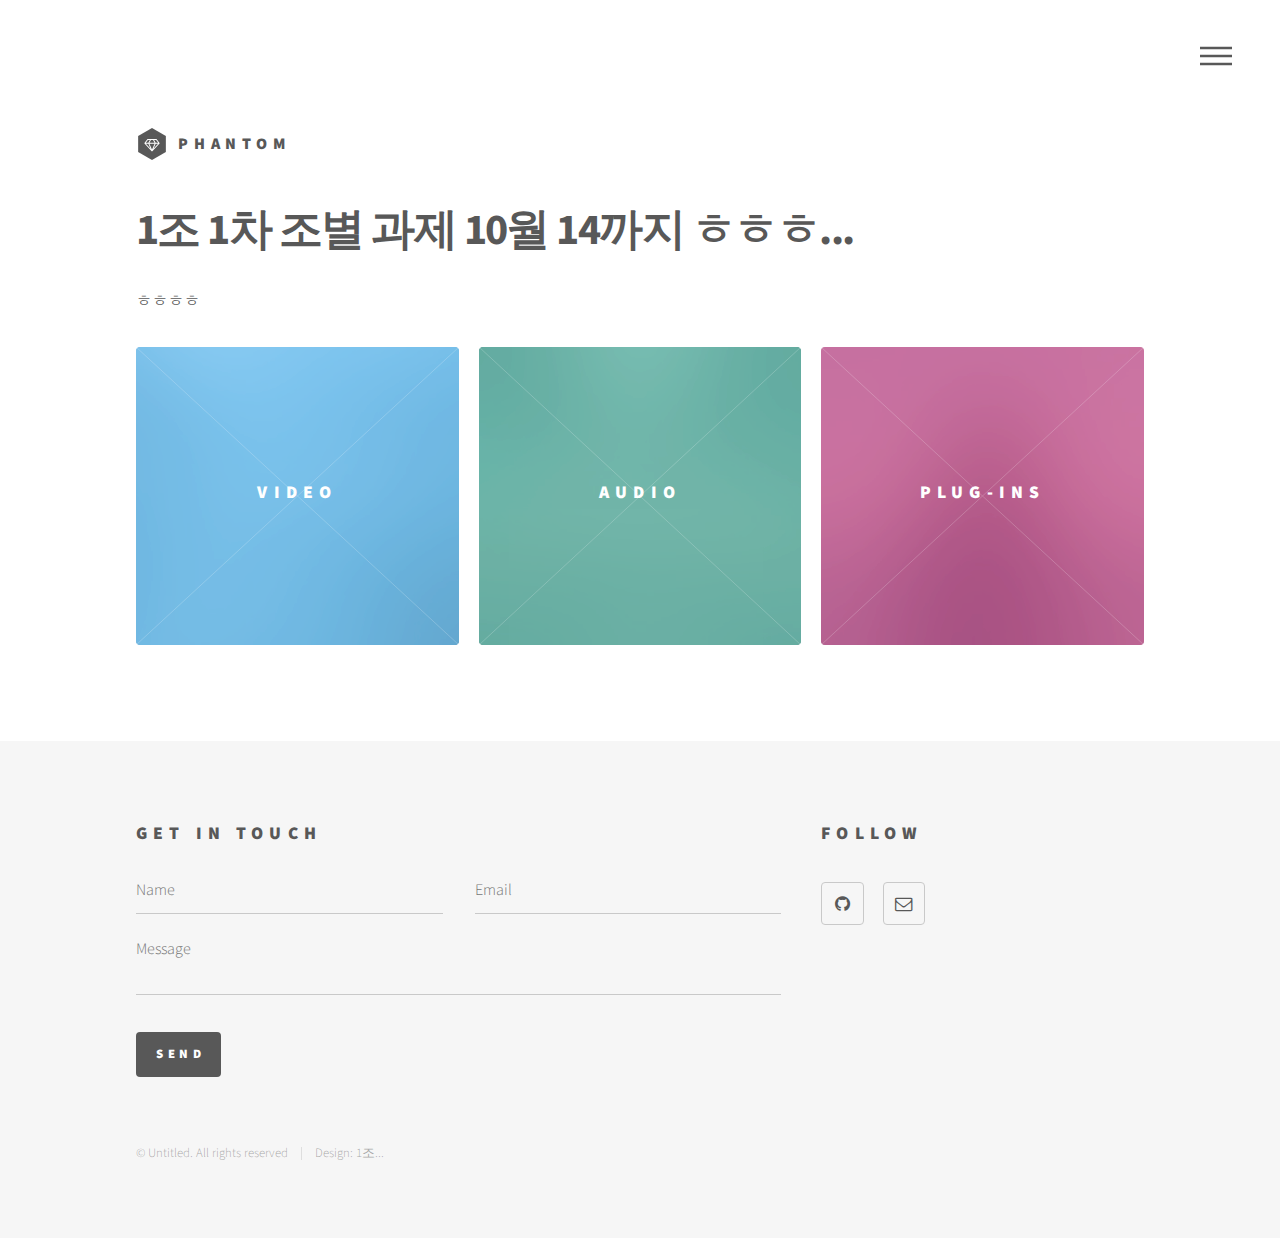
<file: test/src/main/webapp/index.html>
<!DOCTYPE HTML>
<html>
	<head>
		<title>Phantom by HTML5 UP</title>
		<meta charset="utf-8" />
		<meta name="viewport" content="width=device-width, initial-scale=1" />
		<link rel="stylesheet" href="assets/css/main.css" />
		
		
		<script src="assets/js/jquery.min.js"></script>
		<script src="assets/js/skel.min.js"></script>
		<script src="assets/js/util.js"></script>
		<script src="assets/js/main.js"></script>
	</head>
	<body>
		<!-- Wrapper -->
			<div id="wrapper">

				<!-- Header -->
					<header id="header">
						<div class="inner">

							<!-- Logo -->
								<a href="index.html" class="logo">
									<span class="symbol"><img src="images/logo.svg" alt="" /></span><span class="title">Phantom</span>
								</a>

							<!-- Nav -->
								<nav>
									<ul>
										<li><a href="#menu">Menu</a></li>
									</ul>
								</nav>

						</div>
					</header>

				<!-- Menu -->
					<nav id="menu">
						<h2>Menu</h2>
						<ul>
							<li><a href="index.html">Home</a></li>
							<li><a href="generic.html">HTML Video</a></li>
							<li><a href="generic.html">HTML Audio</a></li>
							<li><a href="elements.html">HTML Plug-ins</a></li>
						</ul>
					</nav>

				<!-- Main -->
					<div id="main">
						<div class="inner">
							<header>
								<h1>1조 1차 조별 과제 10월 14까지 ㅎㅎㅎ...</h1>
								<p>ㅎㅎㅎㅎ</p>
							</header>
							<section class="tiles">
								
								<article class="style2">
									<span class="image">
										<img src="images/pic02.jpg" alt="" />
									</span>
									<a href="generic.html">
										<h2>Video</h2>
										<div class="content">
											<p>비디오 플레이백을 지원하는 미디어 플레이어를 문서에 삽입해주는 HTML 태그</p>
										</div>
									</a>
								</article>
								
								<article class="style3">
									<span class="image">
										<img src="images/pic03.jpg" alt="" />
									</span>
									<a href="generic.html">
										<h2>Audio</h2>
										<div class="content">
											<p>Sed nisl arcu euismod sit amet nisi lorem etiam dolor veroeros et feugiat.</p>
										</div>
									</a>
								</article>
								
								<article class="style4">
									<span class="image">
										<img src="images/pic04.jpg" alt="" />
									</span>
									<a href="generic.html">
										<h2>Plug-ins</h2>
										<div class="content">
											<p>Sed nisl arcu euismod sit amet nisi lorem etiam dolor veroeros et feugiat.</p>
										</div>
									</a>
								</article>
								
							</section>
						</div>
					</div>

				<!-- Footer -->
					<footer id="footer">
						<div class="inner">
							<section>
								<h2>Get in touch</h2>
								<form method="post" action="#">
									<div class="field half first">
										<input type="text" name="name" id="name" placeholder="Name" />
									</div>
									<div class="field half">
										<input type="email" name="email" id="email" placeholder="Email" />
									</div>
									<div class="field">
										<textarea name="message" id="message" placeholder="Message"></textarea>
									</div>
									<ul class="actions">
										<li><input type="submit" value="Send" class="special" /></li>
									</ul>
								</form>
							</section>
							<section>
								<h2>Follow</h2>
								<ul class="icons">
									<li><a href="#" class="icon style2 fa-github"><span class="label">GitHub</span></a></li>
									<li><a href="#" class="icon style2 fa-envelope-o"><span class="label">Email</span></a></li>
								</ul>
							</section>
							<ul class="copyright">
								<li>&copy; Untitled. All rights reserved</li><li>Design: 1조...</a></li>
							</ul>
						</div>
					</footer>

			</div>

		<!-- Scripts -->
			

	</body>
</html>
</file>
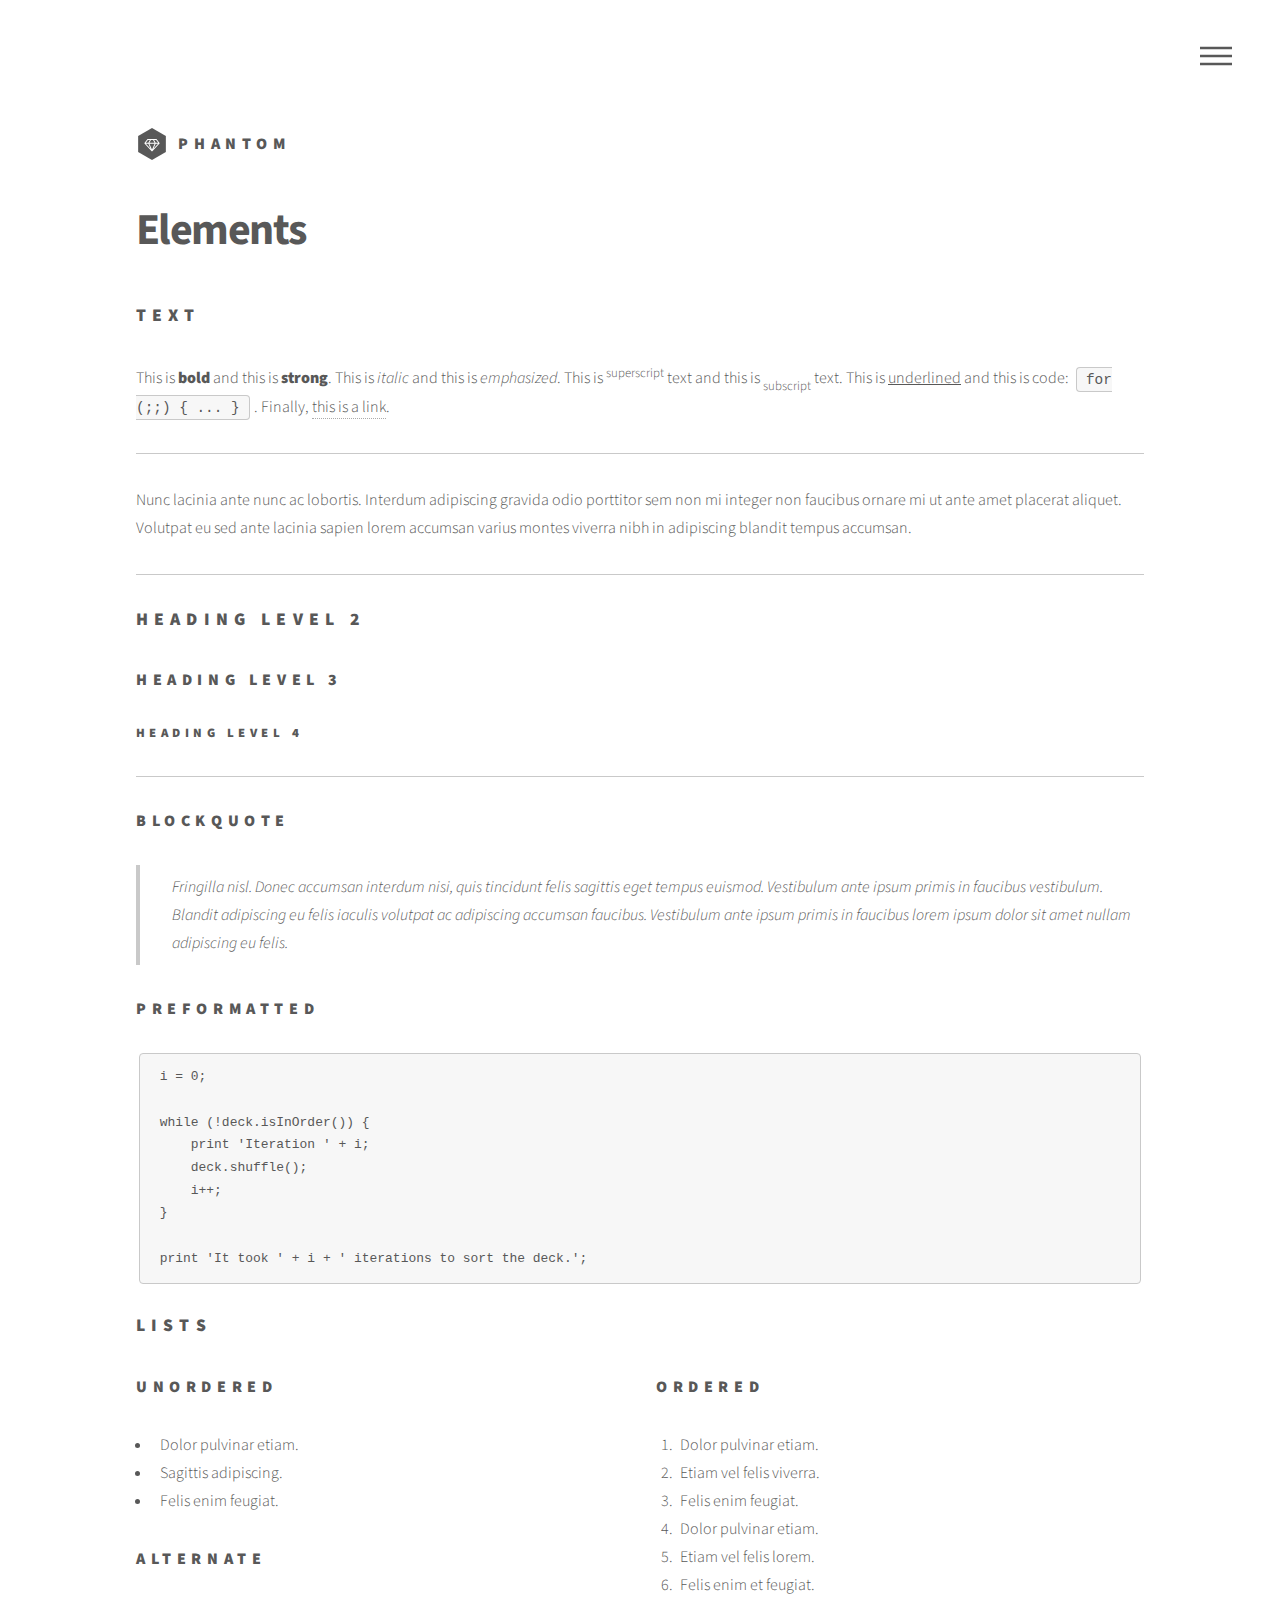
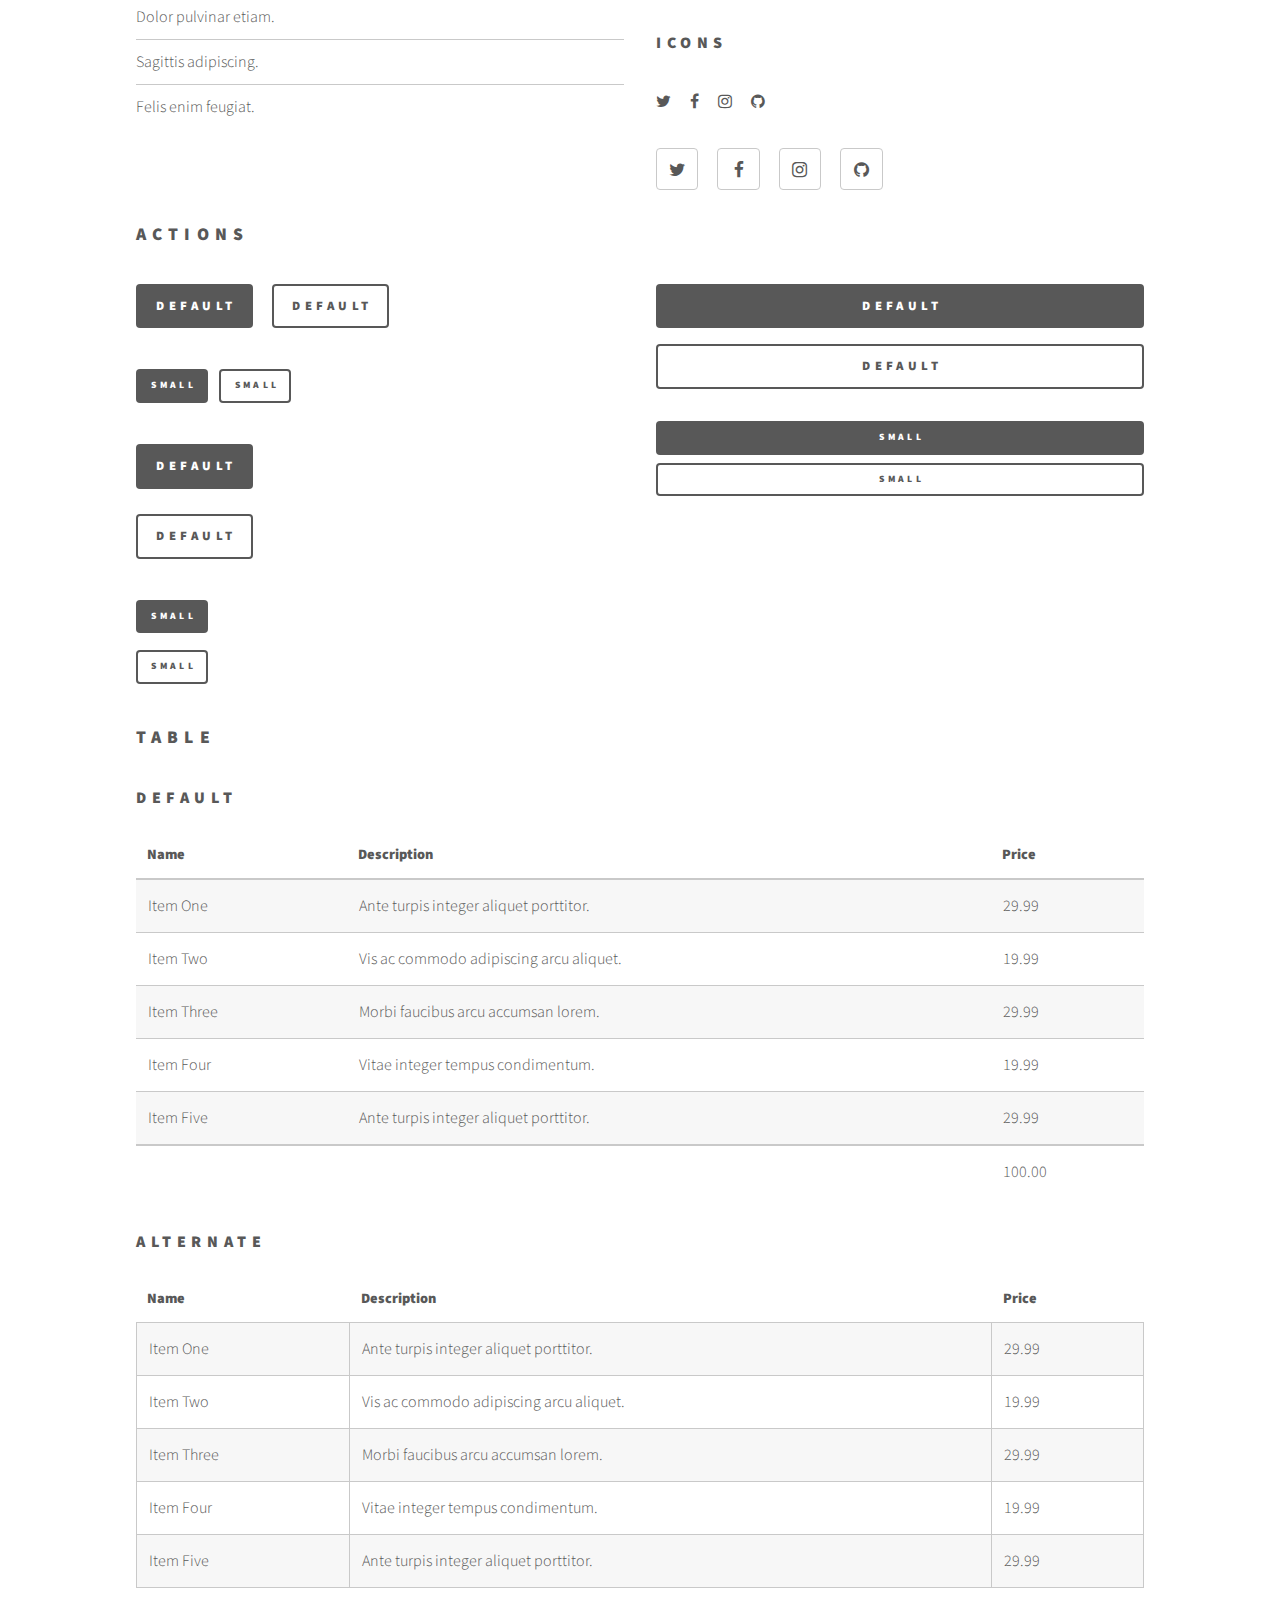
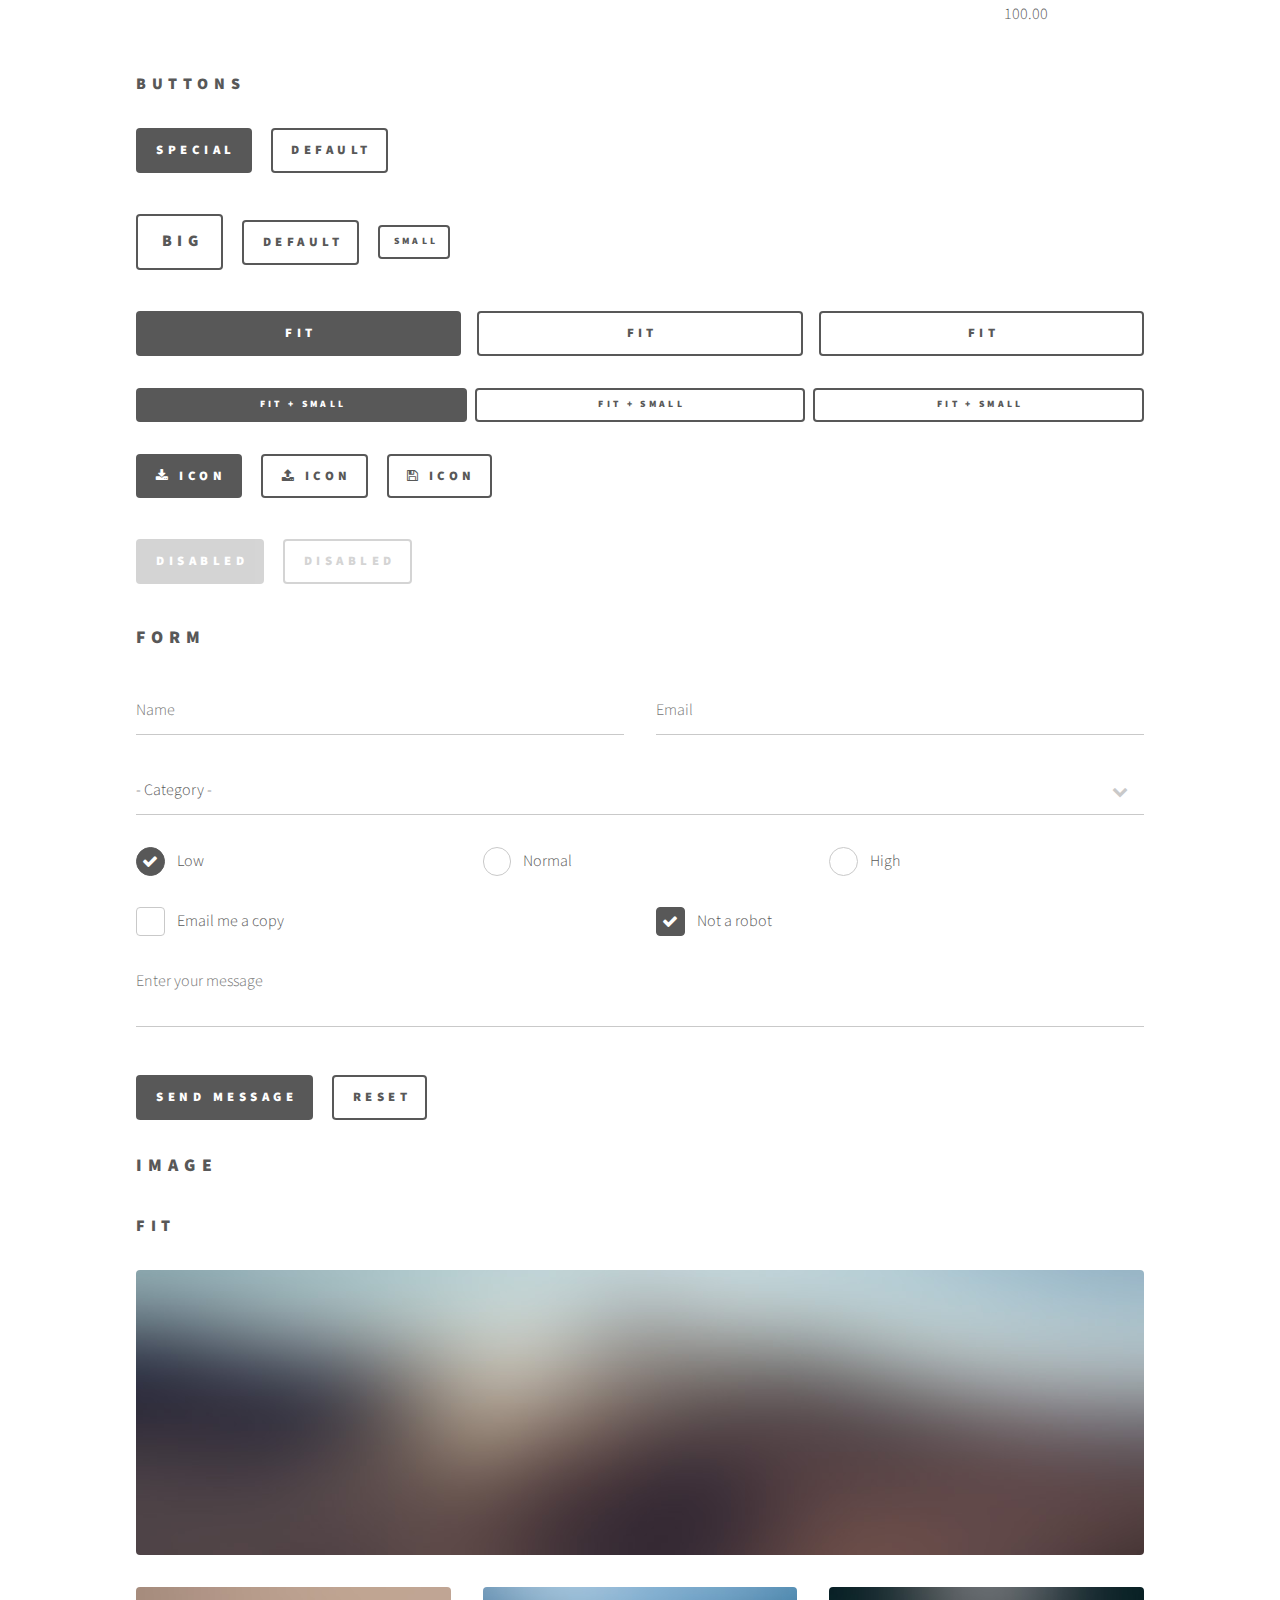
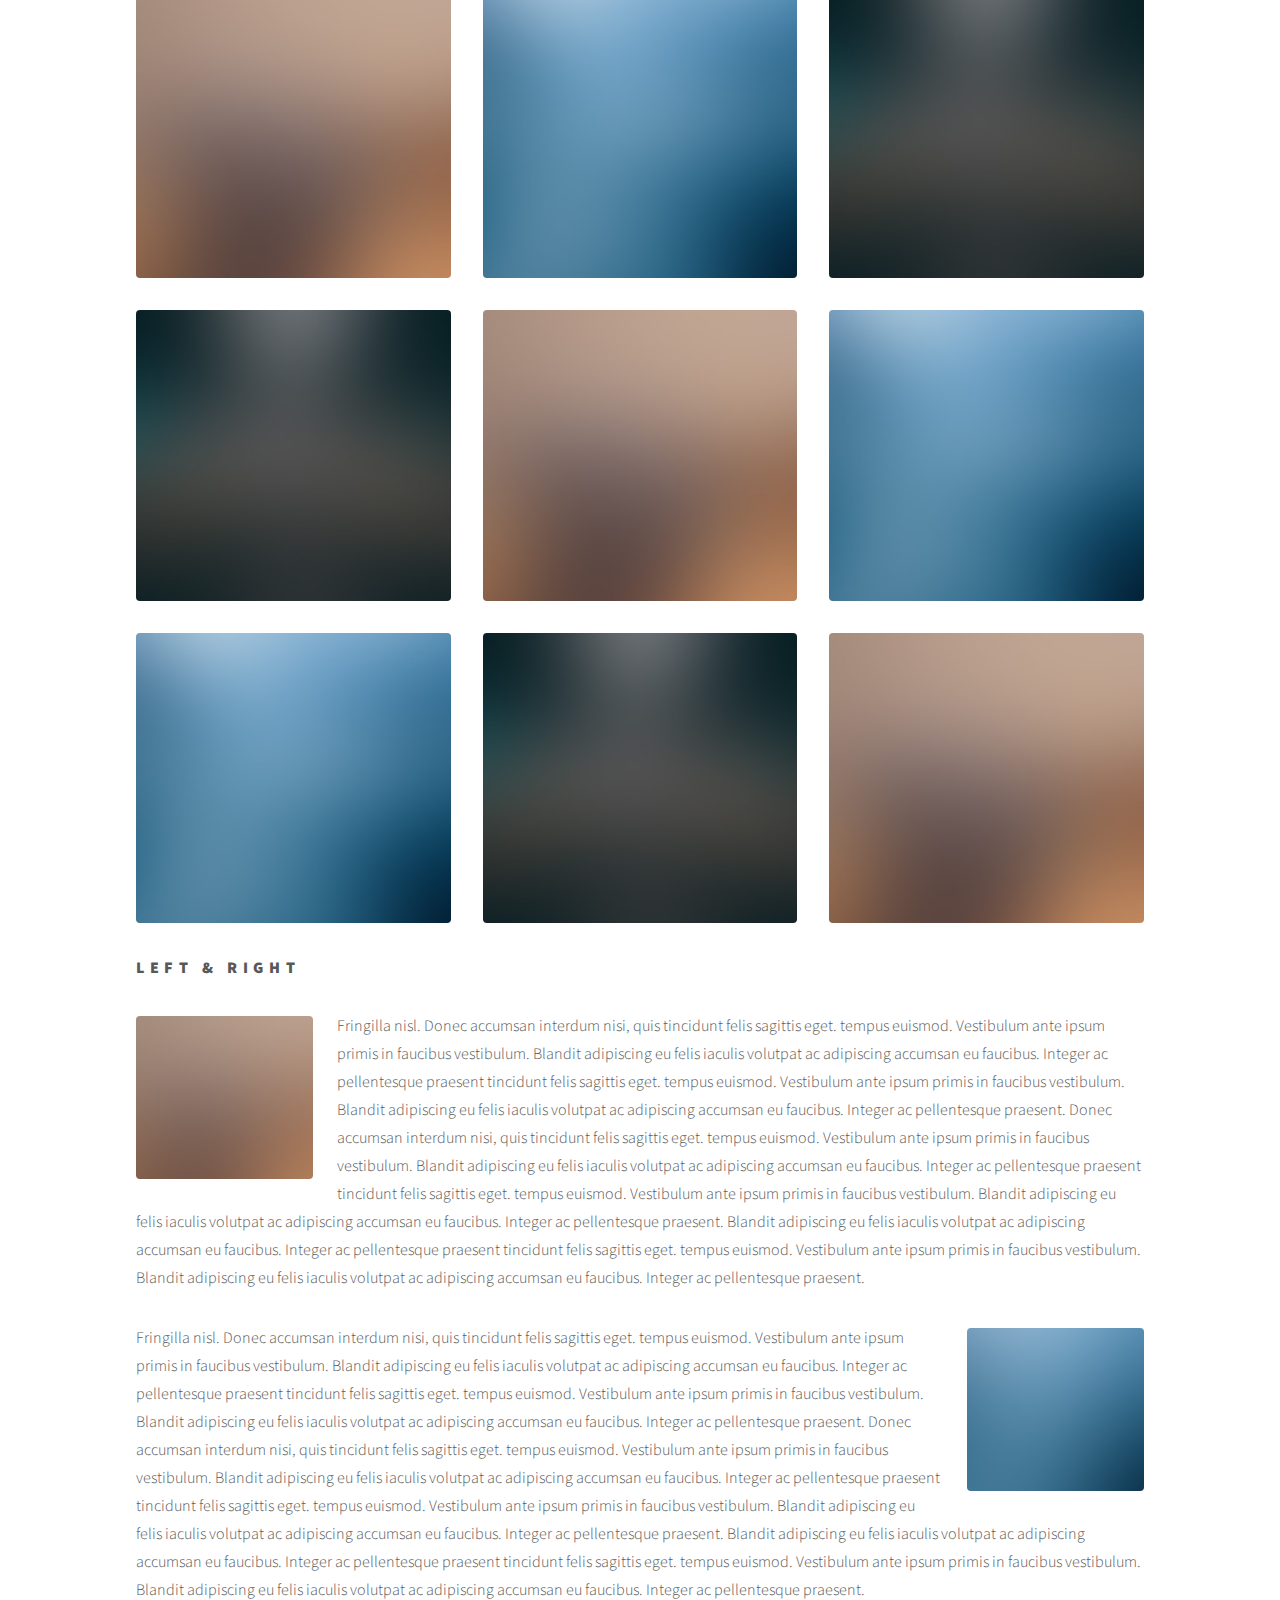
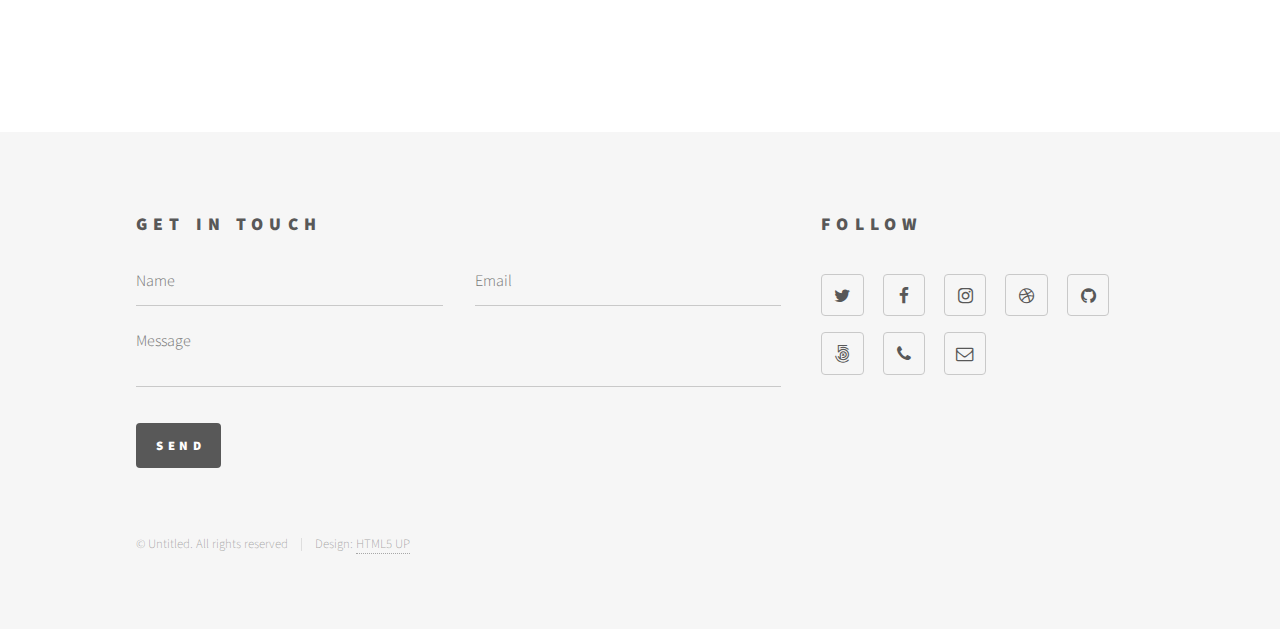
<file: test/src/main/webapp/elements.html>
<!DOCTYPE HTML>
<!--
	Phantom by HTML5 UP
	html5up.net | @ajlkn
	Free for personal and commercial use under the CCA 3.0 license (html5up.net/license)
-->
<html>
	<head>
		<title>Elements - Phantom by HTML5 UP</title>
		<meta charset="utf-8" />
		<meta name="viewport" content="width=device-width, initial-scale=1" />
		<!--[if lte IE 8]><script src="assets/js/ie/html5shiv.js"></script><![endif]-->
		<link rel="stylesheet" href="assets/css/main.css" />
		<!--[if lte IE 9]><link rel="stylesheet" href="assets/css/ie9.css" /><![endif]-->
		<!--[if lte IE 8]><link rel="stylesheet" href="assets/css/ie8.css" /><![endif]-->
	</head>
	<body>
		<!-- Wrapper -->
			<div id="wrapper">

				<!-- Header -->
					<header id="header">
						<div class="inner">

							<!-- Logo -->
								<a href="index.html" class="logo">
									<span class="symbol"><img src="images/logo.svg" alt="" /></span><span class="title">Phantom</span>
								</a>

							<!-- Nav -->
								<nav>
									<ul>
										<li><a href="#menu">Menu</a></li>
									</ul>
								</nav>

						</div>
					</header>

				<!-- Menu -->
					<nav id="menu">
						<h2>Menu</h2>
						<ul>
							<li><a href="index.html">Home</a></li>
							<li><a href="generic.html">Ipsum veroeros</a></li>
							<li><a href="generic.html">Tempus etiam</a></li>
							<li><a href="generic.html">Consequat dolor</a></li>
							<li><a href="elements.html">Elements</a></li>
						</ul>
					</nav>

				<!-- Main -->
					<div id="main">
						<div class="inner">
							<h1>Elements</h1>

							<!-- Text -->
								<section>
									<h2>Text</h2>
									<p>This is <b>bold</b> and this is <strong>strong</strong>. This is <i>italic</i> and this is <em>emphasized</em>.
									This is <sup>superscript</sup> text and this is <sub>subscript</sub> text.
									This is <u>underlined</u> and this is code: <code>for (;;) { ... }</code>. Finally, <a href="#">this is a link</a>.</p>
									<hr />
									<p>Nunc lacinia ante nunc ac lobortis. Interdum adipiscing gravida odio porttitor sem non mi integer non faucibus ornare mi ut ante amet placerat aliquet. Volutpat eu sed ante lacinia sapien lorem accumsan varius montes viverra nibh in adipiscing blandit tempus accumsan.</p>
									<hr />
									<h2>Heading Level 2</h2>
									<h3>Heading Level 3</h3>
									<h4>Heading Level 4</h4>
									<hr />
									<h3>Blockquote</h3>
									<blockquote>Fringilla nisl. Donec accumsan interdum nisi, quis tincidunt felis sagittis eget tempus euismod. Vestibulum ante ipsum primis in faucibus vestibulum. Blandit adipiscing eu felis iaculis volutpat ac adipiscing accumsan faucibus. Vestibulum ante ipsum primis in faucibus lorem ipsum dolor sit amet nullam adipiscing eu felis.</blockquote>
									<h3>Preformatted</h3>
									<pre><code>i = 0;

while (!deck.isInOrder()) {
    print 'Iteration ' + i;
    deck.shuffle();
    i++;
}

print 'It took ' + i + ' iterations to sort the deck.';</code></pre>
								</section>

							<!-- Lists -->
								<section>
									<h2>Lists</h2>
									<div class="row">
										<div class="6u 12u$(medium)">
											<h3>Unordered</h3>
											<ul>
												<li>Dolor pulvinar etiam.</li>
												<li>Sagittis adipiscing.</li>
												<li>Felis enim feugiat.</li>
											</ul>
											<h3>Alternate</h3>
											<ul class="alt">
												<li>Dolor pulvinar etiam.</li>
												<li>Sagittis adipiscing.</li>
												<li>Felis enim feugiat.</li>
											</ul>
										</div>
										<div class="6u$ 12u$(medium)">
											<h3>Ordered</h3>
											<ol>
												<li>Dolor pulvinar etiam.</li>
												<li>Etiam vel felis viverra.</li>
												<li>Felis enim feugiat.</li>
												<li>Dolor pulvinar etiam.</li>
												<li>Etiam vel felis lorem.</li>
												<li>Felis enim et feugiat.</li>
											</ol>
											<h3>Icons</h3>
											<ul class="icons">
												<li><a href="#" class="icon style1 fa-twitter"><span class="label">Twitter</span></a></li>
												<li><a href="#" class="icon style1 fa-facebook"><span class="label">Facebook</span></a></li>
												<li><a href="#" class="icon style1 fa-instagram"><span class="label">Instagram</span></a></li>
												<li><a href="#" class="icon style1 fa-github"><span class="label">Github</span></a></li>
											</ul>
											<ul class="icons">
												<li><a href="#" class="icon style2 fa-twitter"><span class="label">Twitter</span></a></li>
												<li><a href="#" class="icon style2 fa-facebook"><span class="label">Facebook</span></a></li>
												<li><a href="#" class="icon style2 fa-instagram"><span class="label">Instagram</span></a></li>
												<li><a href="#" class="icon style2 fa-github"><span class="label">Github</span></a></li>
											</ul>
										</div>
									</div>
									<h2>Actions</h2>
									<div class="row">
										<div class="6u 12u$(medium)">
											<ul class="actions">
												<li><a href="#" class="button special">Default</a></li>
												<li><a href="#" class="button">Default</a></li>
											</ul>
											<ul class="actions small">
												<li><a href="#" class="button special small">Small</a></li>
												<li><a href="#" class="button small">Small</a></li>
											</ul>
											<ul class="actions vertical">
												<li><a href="#" class="button special">Default</a></li>
												<li><a href="#" class="button">Default</a></li>
											</ul>
											<ul class="actions vertical small">
												<li><a href="#" class="button special small">Small</a></li>
												<li><a href="#" class="button small">Small</a></li>
											</ul>
										</div>
										<div class="6u 12u$(medium)">
											<ul class="actions vertical">
												<li><a href="#" class="button special fit">Default</a></li>
												<li><a href="#" class="button fit">Default</a></li>
											</ul>
											<ul class="actions vertical small">
												<li><a href="#" class="button special small fit">Small</a></li>
												<li><a href="#" class="button small fit">Small</a></li>
											</ul>
										</div>
									</div>
								</section>

							<!-- Table -->
								<section>
									<h2>Table</h2>
									<h3>Default</h3>
									<div class="table-wrapper">
										<table>
											<thead>
												<tr>
													<th>Name</th>
													<th>Description</th>
													<th>Price</th>
												</tr>
											</thead>
											<tbody>
												<tr>
													<td>Item One</td>
													<td>Ante turpis integer aliquet porttitor.</td>
													<td>29.99</td>
												</tr>
												<tr>
													<td>Item Two</td>
													<td>Vis ac commodo adipiscing arcu aliquet.</td>
													<td>19.99</td>
												</tr>
												<tr>
													<td>Item Three</td>
													<td> Morbi faucibus arcu accumsan lorem.</td>
													<td>29.99</td>
												</tr>
												<tr>
													<td>Item Four</td>
													<td>Vitae integer tempus condimentum.</td>
													<td>19.99</td>
												</tr>
												<tr>
													<td>Item Five</td>
													<td>Ante turpis integer aliquet porttitor.</td>
													<td>29.99</td>
												</tr>
											</tbody>
											<tfoot>
												<tr>
													<td colspan="2"></td>
													<td>100.00</td>
												</tr>
											</tfoot>
										</table>
									</div>

									<h3>Alternate</h3>
									<div class="table-wrapper">
										<table class="alt">
											<thead>
												<tr>
													<th>Name</th>
													<th>Description</th>
													<th>Price</th>
												</tr>
											</thead>
											<tbody>
												<tr>
													<td>Item One</td>
													<td>Ante turpis integer aliquet porttitor.</td>
													<td>29.99</td>
												</tr>
												<tr>
													<td>Item Two</td>
													<td>Vis ac commodo adipiscing arcu aliquet.</td>
													<td>19.99</td>
												</tr>
												<tr>
													<td>Item Three</td>
													<td> Morbi faucibus arcu accumsan lorem.</td>
													<td>29.99</td>
												</tr>
												<tr>
													<td>Item Four</td>
													<td>Vitae integer tempus condimentum.</td>
													<td>19.99</td>
												</tr>
												<tr>
													<td>Item Five</td>
													<td>Ante turpis integer aliquet porttitor.</td>
													<td>29.99</td>
												</tr>
											</tbody>
											<tfoot>
												<tr>
													<td colspan="2"></td>
													<td>100.00</td>
												</tr>
											</tfoot>
										</table>
									</div>
								</section>

							<!-- Buttons -->
								<section>
									<h3>Buttons</h3>
									<ul class="actions">
										<li><a href="#" class="button special">Special</a></li>
										<li><a href="#" class="button">Default</a></li>
									</ul>
									<ul class="actions">
										<li><a href="#" class="button big">Big</a></li>
										<li><a href="#" class="button">Default</a></li>
										<li><a href="#" class="button small">Small</a></li>
									</ul>
									<ul class="actions fit">
										<li><a href="#" class="button special fit">Fit</a></li>
										<li><a href="#" class="button fit">Fit</a></li>
										<li><a href="#" class="button fit">Fit</a></li>
									</ul>
									<ul class="actions fit small">
										<li><a href="#" class="button special fit small">Fit + Small</a></li>
										<li><a href="#" class="button fit small">Fit + Small</a></li>
										<li><a href="#" class="button fit small">Fit + Small</a></li>
									</ul>
									<ul class="actions">
										<li><a href="#" class="button special icon fa-download">Icon</a></li>
										<li><a href="#" class="button icon fa-upload">Icon</a></li>
										<li><a href="#" class="button icon fa-save">Icon</a></li>
									</ul>
									<ul class="actions">
										<li><span class="button special disabled">Disabled</span></li>
										<li><span class="button disabled">Disabled</span></li>
									</ul>
								</section>

							<!-- Form -->
								<section>
									<h2>Form</h2>
									<form method="post" action="#">
										<div class="row uniform">
											<div class="6u 12u$(xsmall)">
												<input type="text" name="demo-name" id="demo-name" value="" placeholder="Name" />
											</div>
											<div class="6u$ 12u$(xsmall)">
												<input type="email" name="demo-email" id="demo-email" value="" placeholder="Email" />
											</div>
											<div class="12u$">
												<div class="select-wrapper">
													<select name="demo-category" id="demo-category">
														<option value="">- Category -</option>
														<option value="1">Manufacturing</option>
														<option value="1">Shipping</option>
														<option value="1">Administration</option>
														<option value="1">Human Resources</option>
													</select>
												</div>
											</div>
											<div class="4u 12u$(small)">
												<input type="radio" id="demo-priority-low" name="demo-priority" checked>
												<label for="demo-priority-low">Low</label>
											</div>
											<div class="4u 12u$(small)">
												<input type="radio" id="demo-priority-normal" name="demo-priority">
												<label for="demo-priority-normal">Normal</label>
											</div>
											<div class="4u$ 12u$(small)">
												<input type="radio" id="demo-priority-high" name="demo-priority">
												<label for="demo-priority-high">High</label>
											</div>
											<div class="6u 12u$(small)">
												<input type="checkbox" id="demo-copy" name="demo-copy">
												<label for="demo-copy">Email me a copy</label>
											</div>
											<div class="6u$ 12u$(small)">
												<input type="checkbox" id="demo-human" name="demo-human" checked>
												<label for="demo-human">Not a robot</label>
											</div>
											<div class="12u$">
												<textarea name="demo-message" id="demo-message" placeholder="Enter your message" rows="6"></textarea>
											</div>
											<div class="12u$">
												<ul class="actions">
													<li><input type="submit" value="Send Message" class="special" /></li>
													<li><input type="reset" value="Reset" /></li>
												</ul>
											</div>
										</div>
									</form>
								</section>

							<!-- Image -->
								<section>
									<h2>Image</h2>
									<h3>Fit</h3>
									<div class="box alt">
										<div class="row uniform">
											<div class="12u$"><span class="image fit"><img src="images/pic13.jpg" alt="" /></span></div>
											<div class="4u"><span class="image fit"><img src="images/pic01.jpg" alt="" /></span></div>
											<div class="4u"><span class="image fit"><img src="images/pic02.jpg" alt="" /></span></div>
											<div class="4u$"><span class="image fit"><img src="images/pic03.jpg" alt="" /></span></div>
											<div class="4u"><span class="image fit"><img src="images/pic03.jpg" alt="" /></span></div>
											<div class="4u"><span class="image fit"><img src="images/pic01.jpg" alt="" /></span></div>
											<div class="4u$"><span class="image fit"><img src="images/pic02.jpg" alt="" /></span></div>
											<div class="4u"><span class="image fit"><img src="images/pic02.jpg" alt="" /></span></div>
											<div class="4u"><span class="image fit"><img src="images/pic03.jpg" alt="" /></span></div>
											<div class="4u$"><span class="image fit"><img src="images/pic01.jpg" alt="" /></span></div>
										</div>
									</div>
									<h3>Left &amp; Right</h3>
									<p><span class="image left"><img src="images/pic14.jpg" alt="" /></span>Fringilla nisl. Donec accumsan interdum nisi, quis tincidunt felis sagittis eget. tempus euismod. Vestibulum ante ipsum primis in faucibus vestibulum. Blandit adipiscing eu felis iaculis volutpat ac adipiscing accumsan eu faucibus. Integer ac pellentesque praesent tincidunt felis sagittis eget. tempus euismod. Vestibulum ante ipsum primis in faucibus vestibulum. Blandit adipiscing eu felis iaculis volutpat ac adipiscing accumsan eu faucibus. Integer ac pellentesque praesent. Donec accumsan interdum nisi, quis tincidunt felis sagittis eget. tempus euismod. Vestibulum ante ipsum primis in faucibus vestibulum. Blandit adipiscing eu felis iaculis volutpat ac adipiscing accumsan eu faucibus. Integer ac pellentesque praesent tincidunt felis sagittis eget. tempus euismod. Vestibulum ante ipsum primis in faucibus vestibulum. Blandit adipiscing eu felis iaculis volutpat ac adipiscing accumsan eu faucibus. Integer ac pellentesque praesent. Blandit adipiscing eu felis iaculis volutpat ac adipiscing accumsan eu faucibus. Integer ac pellentesque praesent tincidunt felis sagittis eget. tempus euismod. Vestibulum ante ipsum primis in faucibus vestibulum. Blandit adipiscing eu felis iaculis volutpat ac adipiscing accumsan eu faucibus. Integer ac pellentesque praesent.</p>
									<p><span class="image right"><img src="images/pic15.jpg" alt="" /></span>Fringilla nisl. Donec accumsan interdum nisi, quis tincidunt felis sagittis eget. tempus euismod. Vestibulum ante ipsum primis in faucibus vestibulum. Blandit adipiscing eu felis iaculis volutpat ac adipiscing accumsan eu faucibus. Integer ac pellentesque praesent tincidunt felis sagittis eget. tempus euismod. Vestibulum ante ipsum primis in faucibus vestibulum. Blandit adipiscing eu felis iaculis volutpat ac adipiscing accumsan eu faucibus. Integer ac pellentesque praesent. Donec accumsan interdum nisi, quis tincidunt felis sagittis eget. tempus euismod. Vestibulum ante ipsum primis in faucibus vestibulum. Blandit adipiscing eu felis iaculis volutpat ac adipiscing accumsan eu faucibus. Integer ac pellentesque praesent tincidunt felis sagittis eget. tempus euismod. Vestibulum ante ipsum primis in faucibus vestibulum. Blandit adipiscing eu felis iaculis volutpat ac adipiscing accumsan eu faucibus. Integer ac pellentesque praesent. Blandit adipiscing eu felis iaculis volutpat ac adipiscing accumsan eu faucibus. Integer ac pellentesque praesent tincidunt felis sagittis eget. tempus euismod. Vestibulum ante ipsum primis in faucibus vestibulum. Blandit adipiscing eu felis iaculis volutpat ac adipiscing accumsan eu faucibus. Integer ac pellentesque praesent.</p>
								</section>

						</div>
					</div>

				<!-- Footer -->
					<footer id="footer">
						<div class="inner">
							<section>
								<h2>Get in touch</h2>
								<form method="post" action="#">
									<div class="field half first">
										<input type="text" name="name" id="name" placeholder="Name" />
									</div>
									<div class="field half">
										<input type="email" name="email" id="email" placeholder="Email" />
									</div>
									<div class="field">
										<textarea name="message" id="message" placeholder="Message"></textarea>
									</div>
									<ul class="actions">
										<li><input type="submit" value="Send" class="special" /></li>
									</ul>
								</form>
							</section>
							<section>
								<h2>Follow</h2>
								<ul class="icons">
									<li><a href="#" class="icon style2 fa-twitter"><span class="label">Twitter</span></a></li>
									<li><a href="#" class="icon style2 fa-facebook"><span class="label">Facebook</span></a></li>
									<li><a href="#" class="icon style2 fa-instagram"><span class="label">Instagram</span></a></li>
									<li><a href="#" class="icon style2 fa-dribbble"><span class="label">Dribbble</span></a></li>
									<li><a href="#" class="icon style2 fa-github"><span class="label">GitHub</span></a></li>
									<li><a href="#" class="icon style2 fa-500px"><span class="label">500px</span></a></li>
									<li><a href="#" class="icon style2 fa-phone"><span class="label">Phone</span></a></li>
									<li><a href="#" class="icon style2 fa-envelope-o"><span class="label">Email</span></a></li>
								</ul>
							</section>
							<ul class="copyright">
								<li>&copy; Untitled. All rights reserved</li><li>Design: <a href="http://html5up.net">HTML5 UP</a></li>
							</ul>
						</div>
					</footer>

			</div>

		<!-- Scripts -->
			<script src="assets/js/jquery.min.js"></script>
			<script src="assets/js/skel.min.js"></script>
			<script src="assets/js/util.js"></script>
			<!--[if lte IE 8]><script src="assets/js/ie/respond.min.js"></script><![endif]-->
			<script src="assets/js/main.js"></script>

	</body>
</html>
</file>
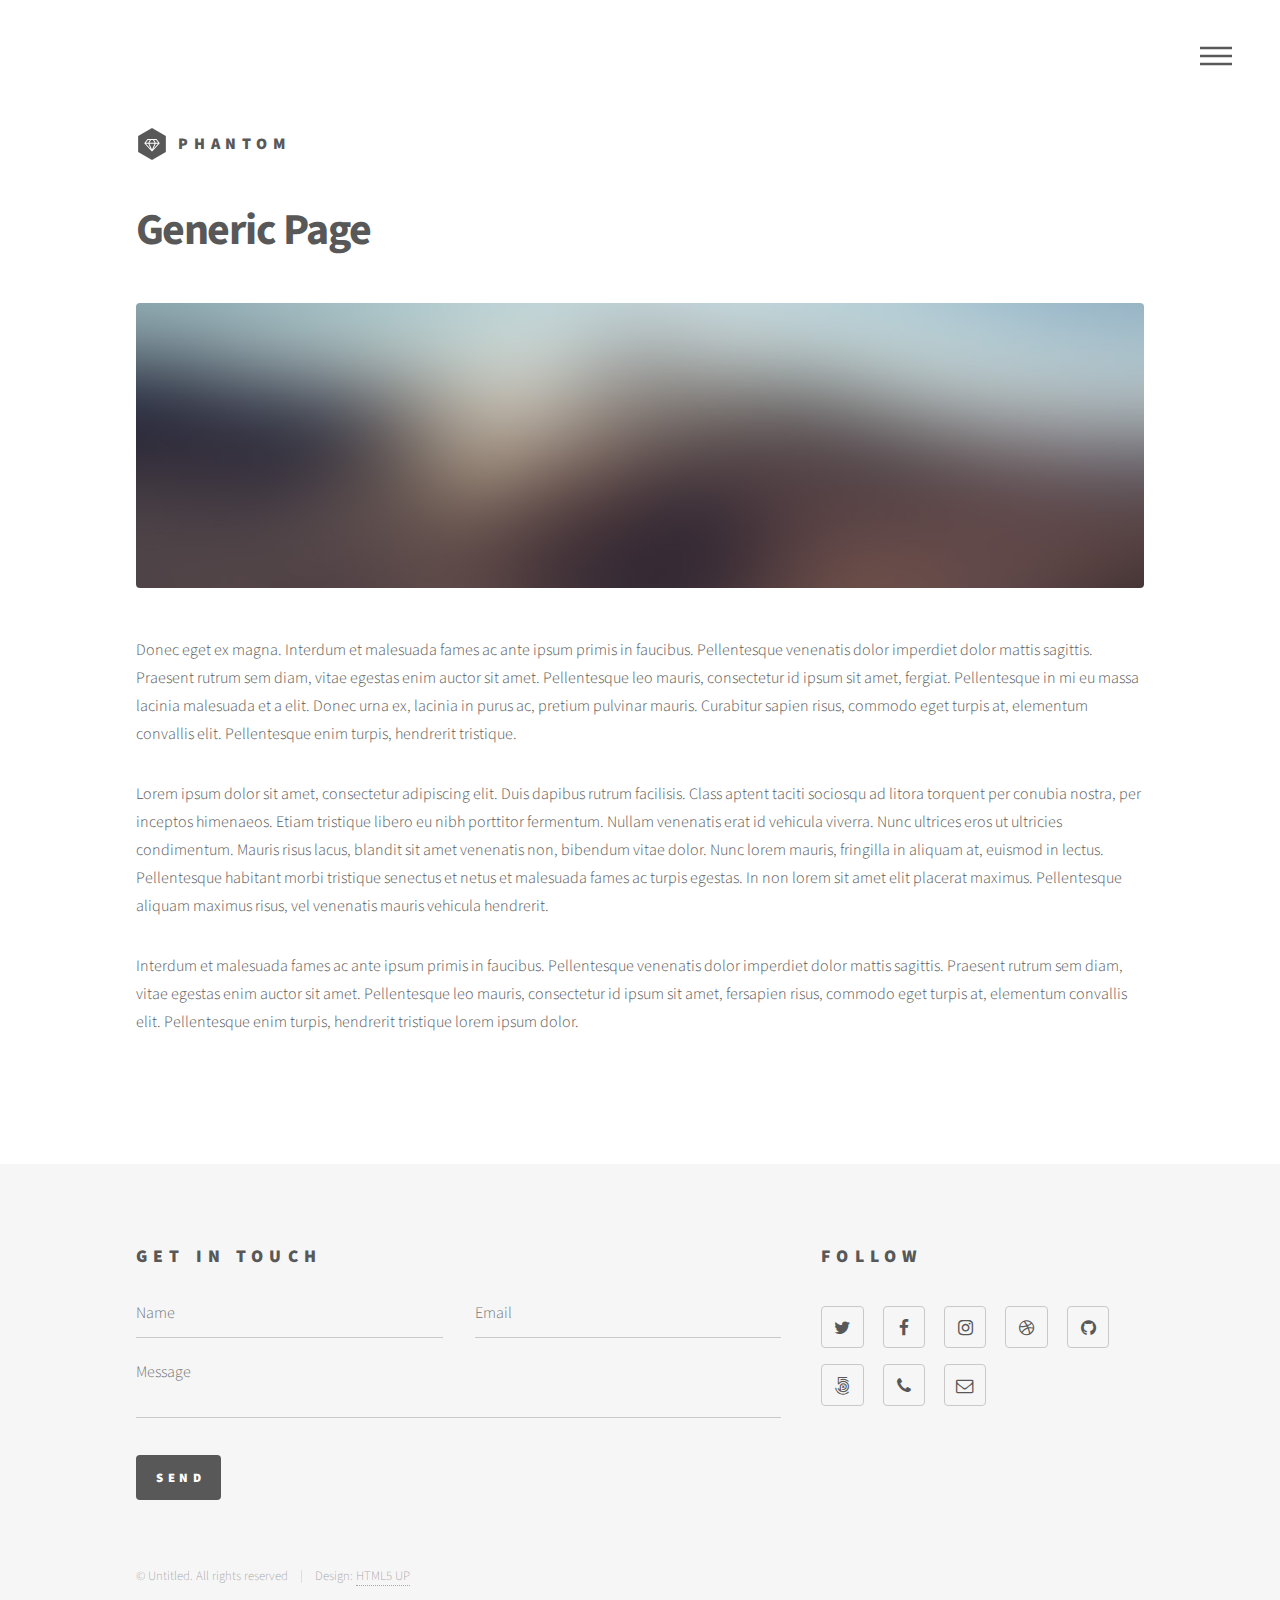
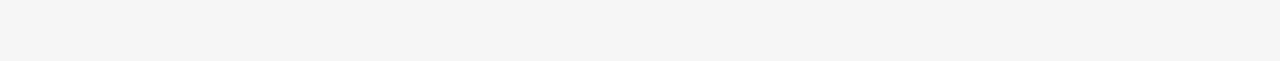
<file: test/src/main/webapp/generic.html>
<!DOCTYPE HTML>
<!--
	Phantom by HTML5 UP
	html5up.net | @ajlkn
	Free for personal and commercial use under the CCA 3.0 license (html5up.net/license)
-->
<html>
	<head>
		<title>Generic - Phantom by HTML5 UP</title>
		<meta charset="utf-8" />
		<meta name="viewport" content="width=device-width, initial-scale=1" />
		<!--[if lte IE 8]><script src="assets/js/ie/html5shiv.js"></script><![endif]-->
		<link rel="stylesheet" href="assets/css/main.css" />
		<!--[if lte IE 9]><link rel="stylesheet" href="assets/css/ie9.css" /><![endif]-->
		<!--[if lte IE 8]><link rel="stylesheet" href="assets/css/ie8.css" /><![endif]-->
	</head>
	<body>
		<!-- Wrapper -->
			<div id="wrapper">

				<!-- Header -->
					<header id="header">
						<div class="inner">

							<!-- Logo -->
								<a href="index.html" class="logo">
									<span class="symbol"><img src="images/logo.svg" alt="" /></span><span class="title">Phantom</span>
								</a>

							<!-- Nav -->
								<nav>
									<ul>
										<li><a href="#menu">Menu</a></li>
									</ul>
								</nav>

						</div>
					</header>

				<!-- Menu -->
					<nav id="menu">
						<h2>Menu</h2>
						<ul>
							<li><a href="index.html">Home</a></li>
							<li><a href="generic.html">Ipsum veroeros</a></li>
							<li><a href="generic.html">Tempus etiam</a></li>
							<li><a href="generic.html">Consequat dolor</a></li>
							<li><a href="elements.html">Elements</a></li>
						</ul>
					</nav>

				<!-- Main -->
					<div id="main">
						<div class="inner">
							<h1>Generic Page</h1>
							<span class="image main"><img src="images/pic13.jpg" alt="" /></span>
							<p>Donec eget ex magna. Interdum et malesuada fames ac ante ipsum primis in faucibus. Pellentesque venenatis dolor imperdiet dolor mattis sagittis. Praesent rutrum sem diam, vitae egestas enim auctor sit amet. Pellentesque leo mauris, consectetur id ipsum sit amet, fergiat. Pellentesque in mi eu massa lacinia malesuada et a elit. Donec urna ex, lacinia in purus ac, pretium pulvinar mauris. Curabitur sapien risus, commodo eget turpis at, elementum convallis elit. Pellentesque enim turpis, hendrerit tristique.</p>
							<p>Lorem ipsum dolor sit amet, consectetur adipiscing elit. Duis dapibus rutrum facilisis. Class aptent taciti sociosqu ad litora torquent per conubia nostra, per inceptos himenaeos. Etiam tristique libero eu nibh porttitor fermentum. Nullam venenatis erat id vehicula viverra. Nunc ultrices eros ut ultricies condimentum. Mauris risus lacus, blandit sit amet venenatis non, bibendum vitae dolor. Nunc lorem mauris, fringilla in aliquam at, euismod in lectus. Pellentesque habitant morbi tristique senectus et netus et malesuada fames ac turpis egestas. In non lorem sit amet elit placerat maximus. Pellentesque aliquam maximus risus, vel venenatis mauris vehicula hendrerit.</p>
							<p>Interdum et malesuada fames ac ante ipsum primis in faucibus. Pellentesque venenatis dolor imperdiet dolor mattis sagittis. Praesent rutrum sem diam, vitae egestas enim auctor sit amet. Pellentesque leo mauris, consectetur id ipsum sit amet, fersapien risus, commodo eget turpis at, elementum convallis elit. Pellentesque enim turpis, hendrerit tristique lorem ipsum dolor.</p>
						</div>
					</div>

				<!-- Footer -->
					<footer id="footer">
						<div class="inner">
							<section>
								<h2>Get in touch</h2>
								<form method="post" action="#">
									<div class="field half first">
										<input type="text" name="name" id="name" placeholder="Name" />
									</div>
									<div class="field half">
										<input type="email" name="email" id="email" placeholder="Email" />
									</div>
									<div class="field">
										<textarea name="message" id="message" placeholder="Message"></textarea>
									</div>
									<ul class="actions">
										<li><input type="submit" value="Send" class="special" /></li>
									</ul>
								</form>
							</section>
							<section>
								<h2>Follow</h2>
								<ul class="icons">
									<li><a href="#" class="icon style2 fa-twitter"><span class="label">Twitter</span></a></li>
									<li><a href="#" class="icon style2 fa-facebook"><span class="label">Facebook</span></a></li>
									<li><a href="#" class="icon style2 fa-instagram"><span class="label">Instagram</span></a></li>
									<li><a href="#" class="icon style2 fa-dribbble"><span class="label">Dribbble</span></a></li>
									<li><a href="#" class="icon style2 fa-github"><span class="label">GitHub</span></a></li>
									<li><a href="#" class="icon style2 fa-500px"><span class="label">500px</span></a></li>
									<li><a href="#" class="icon style2 fa-phone"><span class="label">Phone</span></a></li>
									<li><a href="#" class="icon style2 fa-envelope-o"><span class="label">Email</span></a></li>
								</ul>
							</section>
							<ul class="copyright">
								<li>&copy; Untitled. All rights reserved</li><li>Design: <a href="http://html5up.net">HTML5 UP</a></li>
							</ul>
						</div>
					</footer>

			</div>

		<!-- Scripts -->
			<script src="assets/js/jquery.min.js"></script>
			<script src="assets/js/skel.min.js"></script>
			<script src="assets/js/util.js"></script>
			<!--[if lte IE 8]><script src="assets/js/ie/respond.min.js"></script><![endif]-->
			<script src="assets/js/main.js"></script>

	</body>
</html>
</file>
<file: test/src/main/webapp/assets/css/ie9.css>
/*
	Phantom by HTML5 UP
	html5up.net | @ajlkn
	Free for personal and commercial use under the CCA 3.0 license (html5up.net/license)
*/

/* Tiles */

	.tiles:after {
		content: '';
		display: block;
		clear: both;
	}

	.tiles article {
		float: left;
	}

		.tiles article > a {
			padding-top: 50%;
			margin-top: -1.75em;
		}

		body:not(.is-touch) .tiles article:hover > .image {
			-moz-transform: none;
			-webkit-transform: none;
			-ms-transform: none;
			transform: none;
		}

/* Footer */

	#footer > .inner section {
		float: left;
	}

	#footer > .inner .copyright {
		clear: both;
		padding-top: 4em;
	}
</file>
<file: test/src/main/webapp/assets/css/ie8.css>
/*
	Phantom by HTML5 UP
	html5up.net | @ajlkn
	Free for personal and commercial use under the CCA 3.0 license (html5up.net/license)
*/

/* Form */

	form .field {
		float: none !important;
		width: 100% !important;
		padding-left: 0 !important;
	}

/* Button */

	input[type="submit"],
	input[type="reset"],
	input[type="button"],
	button,
	.button {
		border: solid 2px #585858 !important;
	}

		input[type="submit"]:hover,
		input[type="reset"]:hover,
		input[type="button"]:hover,
		button:hover,
		.button:hover {
			border-color: #f2849e !important;
		}

		input[type="submit"].special,
		input[type="reset"].special,
		input[type="button"].special,
		button.special,
		.button.special {
			border: none !important;
		}

/* Tiles */

	.tiles article > .image:before, .tiles article > .image:after {
		display: none;
	}

/* Header */

	#header .logo .symbol {
		display: none;
	}

	#header nav ul li a[href="#menu"] {
		text-indent: 0;
		width: auto;
		font-size: 0.8em;
	}

		#header nav ul li a[href="#menu"]:before, #header nav ul li a[href="#menu"]:after {
			display: none;
		}

/* Footer */

	#footer > .inner section {
		width: 50%;
		margin-left: 3em;
	}

		#footer > .inner section:first-child {
			margin-left: 0;
			width: 40%;
		}
</file>
<file: test/src/main/webapp/assets/css/main.css>
@import url(font-awesome.min.css);
@import url("https://fonts.googleapis.com/css?family=Source+Sans+Pro:300,700,900");

/*
	Phantom by HTML5 UP
	html5up.net | @ajlkn
	Free for personal and commercial use under the CCA 3.0 license (html5up.net/license)
*/

/* Reset */

	html, body, div, span, applet, object, iframe, h1, h2, h3, h4, h5, h6, p, blockquote, pre, a, abbr, acronym, address, big, cite, code, del, dfn, em, img, ins, kbd, q, s, samp, small, strike, strong, sub, sup, tt, var, b, u, i, center, dl, dt, dd, ol, ul, li, fieldset, form, label, legend, table, caption, tbody, tfoot, thead, tr, th, td, article, aside, canvas, details, embed, figure, figcaption, footer, header, hgroup, menu, nav, output, ruby, section, summary, time, mark, audio, video {
		margin: 0;
		padding: 0;
		border: 0;
		font-size: 100%;
		font: inherit;
		vertical-align: baseline;
	}

	article, aside, details, figcaption, figure, footer, header, hgroup, menu, nav, section {
		display: block;
	}

	body {
		line-height: 1;
	}

	ol, ul {
		list-style: none;
	}

	blockquote, q {
		quotes: none;
	}

	blockquote:before, blockquote:after, q:before, q:after {
		content: '';
		content: none;
	}

	table {
		border-collapse: collapse;
		border-spacing: 0;
	}

	body {
		-webkit-text-size-adjust: none;
	}

/* Box Model */

	*, *:before, *:after {
		-moz-box-sizing: border-box;
		-webkit-box-sizing: border-box;
		box-sizing: border-box;
	}

/* Grid */

	.row {
		border-bottom: solid 1px transparent;
		-moz-box-sizing: border-box;
		-webkit-box-sizing: border-box;
		box-sizing: border-box;
	}

	.row > * {
		float: left;
		-moz-box-sizing: border-box;
		-webkit-box-sizing: border-box;
		box-sizing: border-box;
	}

	.row:after, .row:before {
		content: '';
		display: block;
		clear: both;
		height: 0;
	}

	.row.uniform > * > :first-child {
		margin-top: 0;
	}

	.row.uniform > * > :last-child {
		margin-bottom: 0;
	}

	.row.\30 \25 > * {
		padding: 0 0 0 0em;
	}

	.row.\30 \25 {
		margin: 0 0 -1px 0em;
	}

	.row.uniform.\30 \25 > * {
		padding: 0em 0 0 0em;
	}

	.row.uniform.\30 \25 {
		margin: 0em 0 -1px 0em;
	}

	.row > * {
		padding: 0 0 0 2em;
	}

	.row {
		margin: 0 0 -1px -2em;
	}

	.row.uniform > * {
		padding: 2em 0 0 2em;
	}

	.row.uniform {
		margin: -2em 0 -1px -2em;
	}

	.row.\32 00\25 > * {
		padding: 0 0 0 4em;
	}

	.row.\32 00\25 {
		margin: 0 0 -1px -4em;
	}

	.row.uniform.\32 00\25 > * {
		padding: 4em 0 0 4em;
	}

	.row.uniform.\32 00\25 {
		margin: -4em 0 -1px -4em;
	}

	.row.\31 50\25 > * {
		padding: 0 0 0 3em;
	}

	.row.\31 50\25 {
		margin: 0 0 -1px -3em;
	}

	.row.uniform.\31 50\25 > * {
		padding: 3em 0 0 3em;
	}

	.row.uniform.\31 50\25 {
		margin: -3em 0 -1px -3em;
	}

	.row.\35 0\25 > * {
		padding: 0 0 0 1em;
	}

	.row.\35 0\25 {
		margin: 0 0 -1px -1em;
	}

	.row.uniform.\35 0\25 > * {
		padding: 1em 0 0 1em;
	}

	.row.uniform.\35 0\25 {
		margin: -1em 0 -1px -1em;
	}

	.row.\32 5\25 > * {
		padding: 0 0 0 0.5em;
	}

	.row.\32 5\25 {
		margin: 0 0 -1px -0.5em;
	}

	.row.uniform.\32 5\25 > * {
		padding: 0.5em 0 0 0.5em;
	}

	.row.uniform.\32 5\25 {
		margin: -0.5em 0 -1px -0.5em;
	}

	.\31 2u, .\31 2u\24 {
		width: 100%;
		clear: none;
		margin-left: 0;
	}

	.\31 1u, .\31 1u\24 {
		width: 91.6666666667%;
		clear: none;
		margin-left: 0;
	}

	.\31 0u, .\31 0u\24 {
		width: 83.3333333333%;
		clear: none;
		margin-left: 0;
	}

	.\39 u, .\39 u\24 {
		width: 75%;
		clear: none;
		margin-left: 0;
	}

	.\38 u, .\38 u\24 {
		width: 66.6666666667%;
		clear: none;
		margin-left: 0;
	}

	.\37 u, .\37 u\24 {
		width: 58.3333333333%;
		clear: none;
		margin-left: 0;
	}

	.\36 u, .\36 u\24 {
		width: 50%;
		clear: none;
		margin-left: 0;
	}

	.\35 u, .\35 u\24 {
		width: 41.6666666667%;
		clear: none;
		margin-left: 0;
	}

	.\34 u, .\34 u\24 {
		width: 33.3333333333%;
		clear: none;
		margin-left: 0;
	}

	.\33 u, .\33 u\24 {
		width: 25%;
		clear: none;
		margin-left: 0;
	}

	.\32 u, .\32 u\24 {
		width: 16.6666666667%;
		clear: none;
		margin-left: 0;
	}

	.\31 u, .\31 u\24 {
		width: 8.3333333333%;
		clear: none;
		margin-left: 0;
	}

	.\31 2u\24 + *,
	.\31 1u\24 + *,
	.\31 0u\24 + *,
	.\39 u\24 + *,
	.\38 u\24 + *,
	.\37 u\24 + *,
	.\36 u\24 + *,
	.\35 u\24 + *,
	.\34 u\24 + *,
	.\33 u\24 + *,
	.\32 u\24 + *,
	.\31 u\24 + * {
		clear: left;
	}

	.\-11u {
		margin-left: 91.66667%;
	}

	.\-10u {
		margin-left: 83.33333%;
	}

	.\-9u {
		margin-left: 75%;
	}

	.\-8u {
		margin-left: 66.66667%;
	}

	.\-7u {
		margin-left: 58.33333%;
	}

	.\-6u {
		margin-left: 50%;
	}

	.\-5u {
		margin-left: 41.66667%;
	}

	.\-4u {
		margin-left: 33.33333%;
	}

	.\-3u {
		margin-left: 25%;
	}

	.\-2u {
		margin-left: 16.66667%;
	}

	.\-1u {
		margin-left: 8.33333%;
	}

	@media screen and (max-width: 1680px) {

		.row > * {
			padding: 0 0 0 2em;
		}

		.row {
			margin: 0 0 -1px -2em;
		}

		.row.uniform > * {
			padding: 2em 0 0 2em;
		}

		.row.uniform {
			margin: -2em 0 -1px -2em;
		}

		.row.\32 00\25 > * {
			padding: 0 0 0 4em;
		}

		.row.\32 00\25 {
			margin: 0 0 -1px -4em;
		}

		.row.uniform.\32 00\25 > * {
			padding: 4em 0 0 4em;
		}

		.row.uniform.\32 00\25 {
			margin: -4em 0 -1px -4em;
		}

		.row.\31 50\25 > * {
			padding: 0 0 0 3em;
		}

		.row.\31 50\25 {
			margin: 0 0 -1px -3em;
		}

		.row.uniform.\31 50\25 > * {
			padding: 3em 0 0 3em;
		}

		.row.uniform.\31 50\25 {
			margin: -3em 0 -1px -3em;
		}

		.row.\35 0\25 > * {
			padding: 0 0 0 1em;
		}

		.row.\35 0\25 {
			margin: 0 0 -1px -1em;
		}

		.row.uniform.\35 0\25 > * {
			padding: 1em 0 0 1em;
		}

		.row.uniform.\35 0\25 {
			margin: -1em 0 -1px -1em;
		}

		.row.\32 5\25 > * {
			padding: 0 0 0 0.5em;
		}

		.row.\32 5\25 {
			margin: 0 0 -1px -0.5em;
		}

		.row.uniform.\32 5\25 > * {
			padding: 0.5em 0 0 0.5em;
		}

		.row.uniform.\32 5\25 {
			margin: -0.5em 0 -1px -0.5em;
		}

		.\31 2u\28xlarge\29, .\31 2u\24\28xlarge\29 {
			width: 100%;
			clear: none;
			margin-left: 0;
		}

		.\31 1u\28xlarge\29, .\31 1u\24\28xlarge\29 {
			width: 91.6666666667%;
			clear: none;
			margin-left: 0;
		}

		.\31 0u\28xlarge\29, .\31 0u\24\28xlarge\29 {
			width: 83.3333333333%;
			clear: none;
			margin-left: 0;
		}

		.\39 u\28xlarge\29, .\39 u\24\28xlarge\29 {
			width: 75%;
			clear: none;
			margin-left: 0;
		}

		.\38 u\28xlarge\29, .\38 u\24\28xlarge\29 {
			width: 66.6666666667%;
			clear: none;
			margin-left: 0;
		}

		.\37 u\28xlarge\29, .\37 u\24\28xlarge\29 {
			width: 58.3333333333%;
			clear: none;
			margin-left: 0;
		}

		.\36 u\28xlarge\29, .\36 u\24\28xlarge\29 {
			width: 50%;
			clear: none;
			margin-left: 0;
		}

		.\35 u\28xlarge\29, .\35 u\24\28xlarge\29 {
			width: 41.6666666667%;
			clear: none;
			margin-left: 0;
		}

		.\34 u\28xlarge\29, .\34 u\24\28xlarge\29 {
			width: 33.3333333333%;
			clear: none;
			margin-left: 0;
		}

		.\33 u\28xlarge\29, .\33 u\24\28xlarge\29 {
			width: 25%;
			clear: none;
			margin-left: 0;
		}

		.\32 u\28xlarge\29, .\32 u\24\28xlarge\29 {
			width: 16.6666666667%;
			clear: none;
			margin-left: 0;
		}

		.\31 u\28xlarge\29, .\31 u\24\28xlarge\29 {
			width: 8.3333333333%;
			clear: none;
			margin-left: 0;
		}

		.\31 2u\24\28xlarge\29 + *,
		.\31 1u\24\28xlarge\29 + *,
		.\31 0u\24\28xlarge\29 + *,
		.\39 u\24\28xlarge\29 + *,
		.\38 u\24\28xlarge\29 + *,
		.\37 u\24\28xlarge\29 + *,
		.\36 u\24\28xlarge\29 + *,
		.\35 u\24\28xlarge\29 + *,
		.\34 u\24\28xlarge\29 + *,
		.\33 u\24\28xlarge\29 + *,
		.\32 u\24\28xlarge\29 + *,
		.\31 u\24\28xlarge\29 + * {
			clear: left;
		}

		.\-11u\28xlarge\29 {
			margin-left: 91.66667%;
		}

		.\-10u\28xlarge\29 {
			margin-left: 83.33333%;
		}

		.\-9u\28xlarge\29 {
			margin-left: 75%;
		}

		.\-8u\28xlarge\29 {
			margin-left: 66.66667%;
		}

		.\-7u\28xlarge\29 {
			margin-left: 58.33333%;
		}

		.\-6u\28xlarge\29 {
			margin-left: 50%;
		}

		.\-5u\28xlarge\29 {
			margin-left: 41.66667%;
		}

		.\-4u\28xlarge\29 {
			margin-left: 33.33333%;
		}

		.\-3u\28xlarge\29 {
			margin-left: 25%;
		}

		.\-2u\28xlarge\29 {
			margin-left: 16.66667%;
		}

		.\-1u\28xlarge\29 {
			margin-left: 8.33333%;
		}

	}

	@media screen and (max-width: 1280px) {

		.row > * {
			padding: 0 0 0 2em;
		}

		.row {
			margin: 0 0 -1px -2em;
		}

		.row.uniform > * {
			padding: 2em 0 0 2em;
		}

		.row.uniform {
			margin: -2em 0 -1px -2em;
		}

		.row.\32 00\25 > * {
			padding: 0 0 0 4em;
		}

		.row.\32 00\25 {
			margin: 0 0 -1px -4em;
		}

		.row.uniform.\32 00\25 > * {
			padding: 4em 0 0 4em;
		}

		.row.uniform.\32 00\25 {
			margin: -4em 0 -1px -4em;
		}

		.row.\31 50\25 > * {
			padding: 0 0 0 3em;
		}

		.row.\31 50\25 {
			margin: 0 0 -1px -3em;
		}

		.row.uniform.\31 50\25 > * {
			padding: 3em 0 0 3em;
		}

		.row.uniform.\31 50\25 {
			margin: -3em 0 -1px -3em;
		}

		.row.\35 0\25 > * {
			padding: 0 0 0 1em;
		}

		.row.\35 0\25 {
			margin: 0 0 -1px -1em;
		}

		.row.uniform.\35 0\25 > * {
			padding: 1em 0 0 1em;
		}

		.row.uniform.\35 0\25 {
			margin: -1em 0 -1px -1em;
		}

		.row.\32 5\25 > * {
			padding: 0 0 0 0.5em;
		}

		.row.\32 5\25 {
			margin: 0 0 -1px -0.5em;
		}

		.row.uniform.\32 5\25 > * {
			padding: 0.5em 0 0 0.5em;
		}

		.row.uniform.\32 5\25 {
			margin: -0.5em 0 -1px -0.5em;
		}

		.\31 2u\28large\29, .\31 2u\24\28large\29 {
			width: 100%;
			clear: none;
			margin-left: 0;
		}

		.\31 1u\28large\29, .\31 1u\24\28large\29 {
			width: 91.6666666667%;
			clear: none;
			margin-left: 0;
		}

		.\31 0u\28large\29, .\31 0u\24\28large\29 {
			width: 83.3333333333%;
			clear: none;
			margin-left: 0;
		}

		.\39 u\28large\29, .\39 u\24\28large\29 {
			width: 75%;
			clear: none;
			margin-left: 0;
		}

		.\38 u\28large\29, .\38 u\24\28large\29 {
			width: 66.6666666667%;
			clear: none;
			margin-left: 0;
		}

		.\37 u\28large\29, .\37 u\24\28large\29 {
			width: 58.3333333333%;
			clear: none;
			margin-left: 0;
		}

		.\36 u\28large\29, .\36 u\24\28large\29 {
			width: 50%;
			clear: none;
			margin-left: 0;
		}

		.\35 u\28large\29, .\35 u\24\28large\29 {
			width: 41.6666666667%;
			clear: none;
			margin-left: 0;
		}

		.\34 u\28large\29, .\34 u\24\28large\29 {
			width: 33.3333333333%;
			clear: none;
			margin-left: 0;
		}

		.\33 u\28large\29, .\33 u\24\28large\29 {
			width: 25%;
			clear: none;
			margin-left: 0;
		}

		.\32 u\28large\29, .\32 u\24\28large\29 {
			width: 16.6666666667%;
			clear: none;
			margin-left: 0;
		}

		.\31 u\28large\29, .\31 u\24\28large\29 {
			width: 8.3333333333%;
			clear: none;
			margin-left: 0;
		}

		.\31 2u\24\28large\29 + *,
		.\31 1u\24\28large\29 + *,
		.\31 0u\24\28large\29 + *,
		.\39 u\24\28large\29 + *,
		.\38 u\24\28large\29 + *,
		.\37 u\24\28large\29 + *,
		.\36 u\24\28large\29 + *,
		.\35 u\24\28large\29 + *,
		.\34 u\24\28large\29 + *,
		.\33 u\24\28large\29 + *,
		.\32 u\24\28large\29 + *,
		.\31 u\24\28large\29 + * {
			clear: left;
		}

		.\-11u\28large\29 {
			margin-left: 91.66667%;
		}

		.\-10u\28large\29 {
			margin-left: 83.33333%;
		}

		.\-9u\28large\29 {
			margin-left: 75%;
		}

		.\-8u\28large\29 {
			margin-left: 66.66667%;
		}

		.\-7u\28large\29 {
			margin-left: 58.33333%;
		}

		.\-6u\28large\29 {
			margin-left: 50%;
		}

		.\-5u\28large\29 {
			margin-left: 41.66667%;
		}

		.\-4u\28large\29 {
			margin-left: 33.33333%;
		}

		.\-3u\28large\29 {
			margin-left: 25%;
		}

		.\-2u\28large\29 {
			margin-left: 16.66667%;
		}

		.\-1u\28large\29 {
			margin-left: 8.33333%;
		}

	}

	@media screen and (max-width: 980px) {

		.row > * {
			padding: 0 0 0 1.5em;
		}

		.row {
			margin: 0 0 -1px -1.5em;
		}

		.row.uniform > * {
			padding: 1.5em 0 0 1.5em;
		}

		.row.uniform {
			margin: -1.5em 0 -1px -1.5em;
		}

		.row.\32 00\25 > * {
			padding: 0 0 0 3em;
		}

		.row.\32 00\25 {
			margin: 0 0 -1px -3em;
		}

		.row.uniform.\32 00\25 > * {
			padding: 3em 0 0 3em;
		}

		.row.uniform.\32 00\25 {
			margin: -3em 0 -1px -3em;
		}

		.row.\31 50\25 > * {
			padding: 0 0 0 2.25em;
		}

		.row.\31 50\25 {
			margin: 0 0 -1px -2.25em;
		}

		.row.uniform.\31 50\25 > * {
			padding: 2.25em 0 0 2.25em;
		}

		.row.uniform.\31 50\25 {
			margin: -2.25em 0 -1px -2.25em;
		}

		.row.\35 0\25 > * {
			padding: 0 0 0 0.75em;
		}

		.row.\35 0\25 {
			margin: 0 0 -1px -0.75em;
		}

		.row.uniform.\35 0\25 > * {
			padding: 0.75em 0 0 0.75em;
		}

		.row.uniform.\35 0\25 {
			margin: -0.75em 0 -1px -0.75em;
		}

		.row.\32 5\25 > * {
			padding: 0 0 0 0.375em;
		}

		.row.\32 5\25 {
			margin: 0 0 -1px -0.375em;
		}

		.row.uniform.\32 5\25 > * {
			padding: 0.375em 0 0 0.375em;
		}

		.row.uniform.\32 5\25 {
			margin: -0.375em 0 -1px -0.375em;
		}

		.\31 2u\28medium\29, .\31 2u\24\28medium\29 {
			width: 100%;
			clear: none;
			margin-left: 0;
		}

		.\31 1u\28medium\29, .\31 1u\24\28medium\29 {
			width: 91.6666666667%;
			clear: none;
			margin-left: 0;
		}

		.\31 0u\28medium\29, .\31 0u\24\28medium\29 {
			width: 83.3333333333%;
			clear: none;
			margin-left: 0;
		}

		.\39 u\28medium\29, .\39 u\24\28medium\29 {
			width: 75%;
			clear: none;
			margin-left: 0;
		}

		.\38 u\28medium\29, .\38 u\24\28medium\29 {
			width: 66.6666666667%;
			clear: none;
			margin-left: 0;
		}

		.\37 u\28medium\29, .\37 u\24\28medium\29 {
			width: 58.3333333333%;
			clear: none;
			margin-left: 0;
		}

		.\36 u\28medium\29, .\36 u\24\28medium\29 {
			width: 50%;
			clear: none;
			margin-left: 0;
		}

		.\35 u\28medium\29, .\35 u\24\28medium\29 {
			width: 41.6666666667%;
			clear: none;
			margin-left: 0;
		}

		.\34 u\28medium\29, .\34 u\24\28medium\29 {
			width: 33.3333333333%;
			clear: none;
			margin-left: 0;
		}

		.\33 u\28medium\29, .\33 u\24\28medium\29 {
			width: 25%;
			clear: none;
			margin-left: 0;
		}

		.\32 u\28medium\29, .\32 u\24\28medium\29 {
			width: 16.6666666667%;
			clear: none;
			margin-left: 0;
		}

		.\31 u\28medium\29, .\31 u\24\28medium\29 {
			width: 8.3333333333%;
			clear: none;
			margin-left: 0;
		}

		.\31 2u\24\28medium\29 + *,
		.\31 1u\24\28medium\29 + *,
		.\31 0u\24\28medium\29 + *,
		.\39 u\24\28medium\29 + *,
		.\38 u\24\28medium\29 + *,
		.\37 u\24\28medium\29 + *,
		.\36 u\24\28medium\29 + *,
		.\35 u\24\28medium\29 + *,
		.\34 u\24\28medium\29 + *,
		.\33 u\24\28medium\29 + *,
		.\32 u\24\28medium\29 + *,
		.\31 u\24\28medium\29 + * {
			clear: left;
		}

		.\-11u\28medium\29 {
			margin-left: 91.66667%;
		}

		.\-10u\28medium\29 {
			margin-left: 83.33333%;
		}

		.\-9u\28medium\29 {
			margin-left: 75%;
		}

		.\-8u\28medium\29 {
			margin-left: 66.66667%;
		}

		.\-7u\28medium\29 {
			margin-left: 58.33333%;
		}

		.\-6u\28medium\29 {
			margin-left: 50%;
		}

		.\-5u\28medium\29 {
			margin-left: 41.66667%;
		}

		.\-4u\28medium\29 {
			margin-left: 33.33333%;
		}

		.\-3u\28medium\29 {
			margin-left: 25%;
		}

		.\-2u\28medium\29 {
			margin-left: 16.66667%;
		}

		.\-1u\28medium\29 {
			margin-left: 8.33333%;
		}

	}

	@media screen and (max-width: 736px) {

		.row > * {
			padding: 0 0 0 1em;
		}

		.row {
			margin: 0 0 -1px -1em;
		}

		.row.uniform > * {
			padding: 1em 0 0 1em;
		}

		.row.uniform {
			margin: -1em 0 -1px -1em;
		}

		.row.\32 00\25 > * {
			padding: 0 0 0 2em;
		}

		.row.\32 00\25 {
			margin: 0 0 -1px -2em;
		}

		.row.uniform.\32 00\25 > * {
			padding: 2em 0 0 2em;
		}

		.row.uniform.\32 00\25 {
			margin: -2em 0 -1px -2em;
		}

		.row.\31 50\25 > * {
			padding: 0 0 0 1.5em;
		}

		.row.\31 50\25 {
			margin: 0 0 -1px -1.5em;
		}

		.row.uniform.\31 50\25 > * {
			padding: 1.5em 0 0 1.5em;
		}

		.row.uniform.\31 50\25 {
			margin: -1.5em 0 -1px -1.5em;
		}

		.row.\35 0\25 > * {
			padding: 0 0 0 0.5em;
		}

		.row.\35 0\25 {
			margin: 0 0 -1px -0.5em;
		}

		.row.uniform.\35 0\25 > * {
			padding: 0.5em 0 0 0.5em;
		}

		.row.uniform.\35 0\25 {
			margin: -0.5em 0 -1px -0.5em;
		}

		.row.\32 5\25 > * {
			padding: 0 0 0 0.25em;
		}

		.row.\32 5\25 {
			margin: 0 0 -1px -0.25em;
		}

		.row.uniform.\32 5\25 > * {
			padding: 0.25em 0 0 0.25em;
		}

		.row.uniform.\32 5\25 {
			margin: -0.25em 0 -1px -0.25em;
		}

		.\31 2u\28small\29, .\31 2u\24\28small\29 {
			width: 100%;
			clear: none;
			margin-left: 0;
		}

		.\31 1u\28small\29, .\31 1u\24\28small\29 {
			width: 91.6666666667%;
			clear: none;
			margin-left: 0;
		}

		.\31 0u\28small\29, .\31 0u\24\28small\29 {
			width: 83.3333333333%;
			clear: none;
			margin-left: 0;
		}

		.\39 u\28small\29, .\39 u\24\28small\29 {
			width: 75%;
			clear: none;
			margin-left: 0;
		}

		.\38 u\28small\29, .\38 u\24\28small\29 {
			width: 66.6666666667%;
			clear: none;
			margin-left: 0;
		}

		.\37 u\28small\29, .\37 u\24\28small\29 {
			width: 58.3333333333%;
			clear: none;
			margin-left: 0;
		}

		.\36 u\28small\29, .\36 u\24\28small\29 {
			width: 50%;
			clear: none;
			margin-left: 0;
		}

		.\35 u\28small\29, .\35 u\24\28small\29 {
			width: 41.6666666667%;
			clear: none;
			margin-left: 0;
		}

		.\34 u\28small\29, .\34 u\24\28small\29 {
			width: 33.3333333333%;
			clear: none;
			margin-left: 0;
		}

		.\33 u\28small\29, .\33 u\24\28small\29 {
			width: 25%;
			clear: none;
			margin-left: 0;
		}

		.\32 u\28small\29, .\32 u\24\28small\29 {
			width: 16.6666666667%;
			clear: none;
			margin-left: 0;
		}

		.\31 u\28small\29, .\31 u\24\28small\29 {
			width: 8.3333333333%;
			clear: none;
			margin-left: 0;
		}

		.\31 2u\24\28small\29 + *,
		.\31 1u\24\28small\29 + *,
		.\31 0u\24\28small\29 + *,
		.\39 u\24\28small\29 + *,
		.\38 u\24\28small\29 + *,
		.\37 u\24\28small\29 + *,
		.\36 u\24\28small\29 + *,
		.\35 u\24\28small\29 + *,
		.\34 u\24\28small\29 + *,
		.\33 u\24\28small\29 + *,
		.\32 u\24\28small\29 + *,
		.\31 u\24\28small\29 + * {
			clear: left;
		}

		.\-11u\28small\29 {
			margin-left: 91.66667%;
		}

		.\-10u\28small\29 {
			margin-left: 83.33333%;
		}

		.\-9u\28small\29 {
			margin-left: 75%;
		}

		.\-8u\28small\29 {
			margin-left: 66.66667%;
		}

		.\-7u\28small\29 {
			margin-left: 58.33333%;
		}

		.\-6u\28small\29 {
			margin-left: 50%;
		}

		.\-5u\28small\29 {
			margin-left: 41.66667%;
		}

		.\-4u\28small\29 {
			margin-left: 33.33333%;
		}

		.\-3u\28small\29 {
			margin-left: 25%;
		}

		.\-2u\28small\29 {
			margin-left: 16.66667%;
		}

		.\-1u\28small\29 {
			margin-left: 8.33333%;
		}

	}

	@media screen and (max-width: 480px) {

		.row > * {
			padding: 0 0 0 1em;
		}

		.row {
			margin: 0 0 -1px -1em;
		}

		.row.uniform > * {
			padding: 1em 0 0 1em;
		}

		.row.uniform {
			margin: -1em 0 -1px -1em;
		}

		.row.\32 00\25 > * {
			padding: 0 0 0 2em;
		}

		.row.\32 00\25 {
			margin: 0 0 -1px -2em;
		}

		.row.uniform.\32 00\25 > * {
			padding: 2em 0 0 2em;
		}

		.row.uniform.\32 00\25 {
			margin: -2em 0 -1px -2em;
		}

		.row.\31 50\25 > * {
			padding: 0 0 0 1.5em;
		}

		.row.\31 50\25 {
			margin: 0 0 -1px -1.5em;
		}

		.row.uniform.\31 50\25 > * {
			padding: 1.5em 0 0 1.5em;
		}

		.row.uniform.\31 50\25 {
			margin: -1.5em 0 -1px -1.5em;
		}

		.row.\35 0\25 > * {
			padding: 0 0 0 0.5em;
		}

		.row.\35 0\25 {
			margin: 0 0 -1px -0.5em;
		}

		.row.uniform.\35 0\25 > * {
			padding: 0.5em 0 0 0.5em;
		}

		.row.uniform.\35 0\25 {
			margin: -0.5em 0 -1px -0.5em;
		}

		.row.\32 5\25 > * {
			padding: 0 0 0 0.25em;
		}

		.row.\32 5\25 {
			margin: 0 0 -1px -0.25em;
		}

		.row.uniform.\32 5\25 > * {
			padding: 0.25em 0 0 0.25em;
		}

		.row.uniform.\32 5\25 {
			margin: -0.25em 0 -1px -0.25em;
		}

		.\31 2u\28xsmall\29, .\31 2u\24\28xsmall\29 {
			width: 100%;
			clear: none;
			margin-left: 0;
		}

		.\31 1u\28xsmall\29, .\31 1u\24\28xsmall\29 {
			width: 91.6666666667%;
			clear: none;
			margin-left: 0;
		}

		.\31 0u\28xsmall\29, .\31 0u\24\28xsmall\29 {
			width: 83.3333333333%;
			clear: none;
			margin-left: 0;
		}

		.\39 u\28xsmall\29, .\39 u\24\28xsmall\29 {
			width: 75%;
			clear: none;
			margin-left: 0;
		}

		.\38 u\28xsmall\29, .\38 u\24\28xsmall\29 {
			width: 66.6666666667%;
			clear: none;
			margin-left: 0;
		}

		.\37 u\28xsmall\29, .\37 u\24\28xsmall\29 {
			width: 58.3333333333%;
			clear: none;
			margin-left: 0;
		}

		.\36 u\28xsmall\29, .\36 u\24\28xsmall\29 {
			width: 50%;
			clear: none;
			margin-left: 0;
		}

		.\35 u\28xsmall\29, .\35 u\24\28xsmall\29 {
			width: 41.6666666667%;
			clear: none;
			margin-left: 0;
		}

		.\34 u\28xsmall\29, .\34 u\24\28xsmall\29 {
			width: 33.3333333333%;
			clear: none;
			margin-left: 0;
		}

		.\33 u\28xsmall\29, .\33 u\24\28xsmall\29 {
			width: 25%;
			clear: none;
			margin-left: 0;
		}

		.\32 u\28xsmall\29, .\32 u\24\28xsmall\29 {
			width: 16.6666666667%;
			clear: none;
			margin-left: 0;
		}

		.\31 u\28xsmall\29, .\31 u\24\28xsmall\29 {
			width: 8.3333333333%;
			clear: none;
			margin-left: 0;
		}

		.\31 2u\24\28xsmall\29 + *,
		.\31 1u\24\28xsmall\29 + *,
		.\31 0u\24\28xsmall\29 + *,
		.\39 u\24\28xsmall\29 + *,
		.\38 u\24\28xsmall\29 + *,
		.\37 u\24\28xsmall\29 + *,
		.\36 u\24\28xsmall\29 + *,
		.\35 u\24\28xsmall\29 + *,
		.\34 u\24\28xsmall\29 + *,
		.\33 u\24\28xsmall\29 + *,
		.\32 u\24\28xsmall\29 + *,
		.\31 u\24\28xsmall\29 + * {
			clear: left;
		}

		.\-11u\28xsmall\29 {
			margin-left: 91.66667%;
		}

		.\-10u\28xsmall\29 {
			margin-left: 83.33333%;
		}

		.\-9u\28xsmall\29 {
			margin-left: 75%;
		}

		.\-8u\28xsmall\29 {
			margin-left: 66.66667%;
		}

		.\-7u\28xsmall\29 {
			margin-left: 58.33333%;
		}

		.\-6u\28xsmall\29 {
			margin-left: 50%;
		}

		.\-5u\28xsmall\29 {
			margin-left: 41.66667%;
		}

		.\-4u\28xsmall\29 {
			margin-left: 33.33333%;
		}

		.\-3u\28xsmall\29 {
			margin-left: 25%;
		}

		.\-2u\28xsmall\29 {
			margin-left: 16.66667%;
		}

		.\-1u\28xsmall\29 {
			margin-left: 8.33333%;
		}

	}

	@media screen and (max-width: 360px) {

		.row > * {
			padding: 0 0 0 1em;
		}

		.row {
			margin: 0 0 -1px -1em;
		}

		.row.uniform > * {
			padding: 1em 0 0 1em;
		}

		.row.uniform {
			margin: -1em 0 -1px -1em;
		}

		.row.\32 00\25 > * {
			padding: 0 0 0 2em;
		}

		.row.\32 00\25 {
			margin: 0 0 -1px -2em;
		}

		.row.uniform.\32 00\25 > * {
			padding: 2em 0 0 2em;
		}

		.row.uniform.\32 00\25 {
			margin: -2em 0 -1px -2em;
		}

		.row.\31 50\25 > * {
			padding: 0 0 0 1.5em;
		}

		.row.\31 50\25 {
			margin: 0 0 -1px -1.5em;
		}

		.row.uniform.\31 50\25 > * {
			padding: 1.5em 0 0 1.5em;
		}

		.row.uniform.\31 50\25 {
			margin: -1.5em 0 -1px -1.5em;
		}

		.row.\35 0\25 > * {
			padding: 0 0 0 0.5em;
		}

		.row.\35 0\25 {
			margin: 0 0 -1px -0.5em;
		}

		.row.uniform.\35 0\25 > * {
			padding: 0.5em 0 0 0.5em;
		}

		.row.uniform.\35 0\25 {
			margin: -0.5em 0 -1px -0.5em;
		}

		.row.\32 5\25 > * {
			padding: 0 0 0 0.25em;
		}

		.row.\32 5\25 {
			margin: 0 0 -1px -0.25em;
		}

		.row.uniform.\32 5\25 > * {
			padding: 0.25em 0 0 0.25em;
		}

		.row.uniform.\32 5\25 {
			margin: -0.25em 0 -1px -0.25em;
		}

		.\31 2u\28xxsmall\29, .\31 2u\24\28xxsmall\29 {
			width: 100%;
			clear: none;
			margin-left: 0;
		}

		.\31 1u\28xxsmall\29, .\31 1u\24\28xxsmall\29 {
			width: 91.6666666667%;
			clear: none;
			margin-left: 0;
		}

		.\31 0u\28xxsmall\29, .\31 0u\24\28xxsmall\29 {
			width: 83.3333333333%;
			clear: none;
			margin-left: 0;
		}

		.\39 u\28xxsmall\29, .\39 u\24\28xxsmall\29 {
			width: 75%;
			clear: none;
			margin-left: 0;
		}

		.\38 u\28xxsmall\29, .\38 u\24\28xxsmall\29 {
			width: 66.6666666667%;
			clear: none;
			margin-left: 0;
		}

		.\37 u\28xxsmall\29, .\37 u\24\28xxsmall\29 {
			width: 58.3333333333%;
			clear: none;
			margin-left: 0;
		}

		.\36 u\28xxsmall\29, .\36 u\24\28xxsmall\29 {
			width: 50%;
			clear: none;
			margin-left: 0;
		}

		.\35 u\28xxsmall\29, .\35 u\24\28xxsmall\29 {
			width: 41.6666666667%;
			clear: none;
			margin-left: 0;
		}

		.\34 u\28xxsmall\29, .\34 u\24\28xxsmall\29 {
			width: 33.3333333333%;
			clear: none;
			margin-left: 0;
		}

		.\33 u\28xxsmall\29, .\33 u\24\28xxsmall\29 {
			width: 25%;
			clear: none;
			margin-left: 0;
		}

		.\32 u\28xxsmall\29, .\32 u\24\28xxsmall\29 {
			width: 16.6666666667%;
			clear: none;
			margin-left: 0;
		}

		.\31 u\28xxsmall\29, .\31 u\24\28xxsmall\29 {
			width: 8.3333333333%;
			clear: none;
			margin-left: 0;
		}

		.\31 2u\24\28xxsmall\29 + *,
		.\31 1u\24\28xxsmall\29 + *,
		.\31 0u\24\28xxsmall\29 + *,
		.\39 u\24\28xxsmall\29 + *,
		.\38 u\24\28xxsmall\29 + *,
		.\37 u\24\28xxsmall\29 + *,
		.\36 u\24\28xxsmall\29 + *,
		.\35 u\24\28xxsmall\29 + *,
		.\34 u\24\28xxsmall\29 + *,
		.\33 u\24\28xxsmall\29 + *,
		.\32 u\24\28xxsmall\29 + *,
		.\31 u\24\28xxsmall\29 + * {
			clear: left;
		}

		.\-11u\28xxsmall\29 {
			margin-left: 91.66667%;
		}

		.\-10u\28xxsmall\29 {
			margin-left: 83.33333%;
		}

		.\-9u\28xxsmall\29 {
			margin-left: 75%;
		}

		.\-8u\28xxsmall\29 {
			margin-left: 66.66667%;
		}

		.\-7u\28xxsmall\29 {
			margin-left: 58.33333%;
		}

		.\-6u\28xxsmall\29 {
			margin-left: 50%;
		}

		.\-5u\28xxsmall\29 {
			margin-left: 41.66667%;
		}

		.\-4u\28xxsmall\29 {
			margin-left: 33.33333%;
		}

		.\-3u\28xxsmall\29 {
			margin-left: 25%;
		}

		.\-2u\28xxsmall\29 {
			margin-left: 16.66667%;
		}

		.\-1u\28xxsmall\29 {
			margin-left: 8.33333%;
		}

	}

/* Basic */

	@-ms-viewport {
		width: device-width;
	}

	body {
		-ms-overflow-style: scrollbar;
	}

	@media screen and (max-width: 480px) {

		html, body {
			min-width: 320px;
		}

	}

	body {
		background: #ffffff;
	}

		body.is-loading *, body.is-loading *:before, body.is-loading *:after {
			-moz-animation: none !important;
			-webkit-animation: none !important;
			-ms-animation: none !important;
			animation: none !important;
			-moz-transition: none !important;
			-webkit-transition: none !important;
			-ms-transition: none !important;
			transition: none !important;
		}

/* Type */

	body, input, select, textarea {
		color: #585858;
		font-family: "Source Sans Pro", Helvetica, sans-serif;
		font-size: 16pt;
		font-weight: 300;
		line-height: 1.75;
	}

		@media screen and (max-width: 1680px) {

			body, input, select, textarea {
				font-size: 14pt;
			}

		}

		@media screen and (max-width: 1280px) {

			body, input, select, textarea {
				font-size: 12pt;
			}

		}

	a {
		-moz-transition: border-bottom-color 0.2s ease, color 0.2s ease;
		-webkit-transition: border-bottom-color 0.2s ease, color 0.2s ease;
		-ms-transition: border-bottom-color 0.2s ease, color 0.2s ease;
		transition: border-bottom-color 0.2s ease, color 0.2s ease;
		text-decoration: none;
		color: #585858;
		border-bottom: dotted 1px rgba(88, 88, 88, 0.5);
	}

		a:hover {
			border-bottom-color: transparent;
			color: #f2849e !important;
		}

	strong, b {
		font-weight: 900;
	}

	em, i {
		font-style: italic;
	}

	p {
		margin: 0 0 2em 0;
	}

	h1 {
		font-size: 2.75em;
		font-weight: 700;
		line-height: 1.3;
		margin: 0 0 1em 0;
		letter-spacing: -0.035em;
	}

		h1 a {
			color: inherit;
		}

		@media screen and (max-width: 736px) {

			h1 {
				font-size: 2em;
				margin: 0 0 1em 0;
			}

		}

		@media screen and (max-width: 360px) {

			h1 {
				font-size: 1.75em;
			}

		}

	h2, h3, h4, h5, h6 {
		font-weight: 900;
		line-height: 1.5;
		margin: 0 0 2em 0;
		text-transform: uppercase;
		letter-spacing: 0.35em;
	}

		h2 a, h3 a, h4 a, h5 a, h6 a {
			color: inherit;
		}

	h2 {
		font-size: 1.1em;
	}

	h3 {
		font-size: 1em;
	}

	h4 {
		font-size: 0.8em;
	}

	h5 {
		font-size: 0.8em;
	}

	h6 {
		font-size: 0.8em;
	}

	@media screen and (max-width: 980px) {

		h1 br, h2 br, h3 br, h4 br, h5 br, h6 br {
			display: none;
		}

	}

	@media screen and (max-width: 736px) {

		h2 {
			font-size: 1em;
		}

		h3 {
			font-size: 0.8em;
		}

	}

	sub {
		font-size: 0.8em;
		position: relative;
		top: 0.5em;
	}

	sup {
		font-size: 0.8em;
		position: relative;
		top: -0.5em;
	}

	blockquote {
		border-left: solid 4px #c9c9c9;
		font-style: italic;
		margin: 0 0 2em 0;
		padding: 0.5em 0 0.5em 2em;
	}

	code {
		background: rgba(144, 144, 144, 0.075);
		border-radius: 4px;
		border: solid 1px #c9c9c9;
		font-family: "Courier New", monospace;
		font-size: 0.9em;
		margin: 0 0.25em;
		padding: 0.25em 0.65em;
	}

	pre {
		-webkit-overflow-scrolling: touch;
		font-family: "Courier New", monospace;
		font-size: 0.9em;
		margin: 0 0 2em 0;
	}

		pre code {
			display: block;
			line-height: 1.75;
			padding: 1em 1.5em;
			overflow-x: auto;
		}

	hr {
		border: 0;
		border-bottom: solid 1px #c9c9c9;
		margin: 2em 0;
	}

		hr.major {
			margin: 3em 0;
		}

	.align-left {
		text-align: left;
	}

	.align-center {
		text-align: center;
	}

	.align-right {
		text-align: right;
	}

/* Section/Article */

	section.special, article.special {
		text-align: center;
	}

	header p {
		margin-top: -1em;
	}

	@media screen and (max-width: 736px) {

		header p {
			margin-top: 0;
		}

	}

/* Icon */

	.icon {
		text-decoration: none;
		border-bottom: none;
		position: relative;
	}

		.icon:before {
			-moz-osx-font-smoothing: grayscale;
			-webkit-font-smoothing: antialiased;
			font-family: FontAwesome;
			font-style: normal;
			font-weight: normal;
			text-transform: none !important;
		}

		.icon > .label {
			display: none;
		}

		.icon.style2 {
			-moz-transition: background-color 0.2s ease-in-out, color 0.2s ease-in-out, border-color 0.2s ease-in-out;
			-webkit-transition: background-color 0.2s ease-in-out, color 0.2s ease-in-out, border-color 0.2s ease-in-out;
			-ms-transition: background-color 0.2s ease-in-out, color 0.2s ease-in-out, border-color 0.2s ease-in-out;
			transition: background-color 0.2s ease-in-out, color 0.2s ease-in-out, border-color 0.2s ease-in-out;
			background-color: transparent;
			border: solid 1px #c9c9c9;
			border-radius: 4px;
			width: 2.65em;
			height: 2.65em;
			display: inline-block;
			text-align: center;
			line-height: 2.65em;
			color: inherit;
		}

			.icon.style2:before {
				font-size: 1.1em;
			}

			.icon.style2:hover {
				color: #f2849e;
				border-color: #f2849e;
			}

			.icon.style2:active {
				background-color: rgba(242, 132, 158, 0.1);
			}

/* List */

	ol {
		list-style: decimal;
		margin: 0 0 2em 0;
		padding-left: 1.25em;
	}

		ol li {
			padding-left: 0.25em;
		}

	ul {
		list-style: disc;
		margin: 0 0 2em 0;
		padding-left: 1em;
	}

		ul li {
			padding-left: 0.5em;
		}

		ul.alt {
			list-style: none;
			padding-left: 0;
		}

			ul.alt li {
				border-top: solid 1px #c9c9c9;
				padding: 0.5em 0;
			}

				ul.alt li:first-child {
					border-top: 0;
					padding-top: 0;
				}

		ul.icons {
			cursor: default;
			list-style: none;
			padding-left: 0;
			margin: -1em 0 2em -1em;
		}

			ul.icons li {
				display: inline-block;
				padding: 1em 0 0 1em;
			}

		ul.actions {
			cursor: default;
			list-style: none;
			padding-left: 0;
		}

			ul.actions li {
				display: inline-block;
				padding: 0 1em 0 0;
				vertical-align: middle;
			}

				ul.actions li:last-child {
					padding-right: 0;
				}

			ul.actions.small li {
				padding: 0 0.5em 0 0;
			}

			ul.actions.vertical li {
				display: block;
				padding: 1em 0 0 0;
			}

				ul.actions.vertical li:first-child {
					padding-top: 0;
				}

				ul.actions.vertical li > * {
					margin-bottom: 0;
				}

			ul.actions.vertical.small li {
				padding: 0.5em 0 0 0;
			}

				ul.actions.vertical.small li:first-child {
					padding-top: 0;
				}

			ul.actions.fit {
				display: table;
				margin-left: -1em;
				padding: 0;
				table-layout: fixed;
				width: calc(100% + 1em);
			}

				ul.actions.fit li {
					display: table-cell;
					padding: 0 0 0 1em;
				}

					ul.actions.fit li > * {
						margin-bottom: 0;
					}

				ul.actions.fit.small {
					margin-left: -0.5em;
					width: calc(100% + 0.5em);
				}

					ul.actions.fit.small li {
						padding: 0 0 0 0.5em;
					}

			@media screen and (max-width: 480px) {

				ul.actions {
					margin: 0 0 2em 0;
				}

					ul.actions li {
						padding: 1em 0 0 0;
						display: block;
						text-align: center;
						width: 100%;
					}

						ul.actions li:first-child {
							padding-top: 0;
						}

						ul.actions li > * {
							width: 100%;
							margin: 0 !important;
						}

							ul.actions li > *.icon:before {
								margin-left: -2em;
							}

					ul.actions.small li {
						padding: 0.5em 0 0 0;
					}

						ul.actions.small li:first-child {
							padding-top: 0;
						}

			}

	dl {
		margin: 0 0 2em 0;
	}

		dl dt {
			display: block;
			font-weight: 900;
			margin: 0 0 1em 0;
		}

		dl dd {
			margin-left: 2em;
		}

/* Form */

	form {
		margin: -1em 0 2em 0;
	}

		form:after {
			content: '';
			display: block;
			clear: both;
			height: 1px;
		}

		form .field {
			position: relative;
			float: left;
			margin: 0 0 1.3em 0;
			vertical-align: top;
			width: 100%;
		}

		form .half {
			width: calc(50% + 1em) !important;
			padding-left: 2em;
		}

		form .half.first {
			width: calc(50% - 1em) !important;
			padding-left: 0;
		}

		form :last-child {
			margin-bottom: 0;
		}

		form .half:nth-last-child(2) {
			margin-bottom: 0;
		}

		form .actions {
			position: relative;
			clear: both;
			padding-top: 1em;
		}

		@media screen and (max-width: 480px) {

			form .half {
				width: 100% !important;
				padding-left: 0;
			}

			form .half.first {
				width: 100% !important;
				padding-left: 0;
			}

			form .half:nth-last-child(2) {
				margin: 0 0 1.3em 0;
			}

		}

	label {
		display: block;
		font-size: 0.9em;
		font-weight: 900;
		margin: 0 0 1em 0;
	}

	input[type="text"],
	input[type="password"],
	input[type="email"],
	input[type="tel"],
	select,
	textarea {
		-moz-appearance: none;
		-webkit-appearance: none;
		-ms-appearance: none;
		appearance: none;
		background-color: transparent;
		border: none;
		border-radius: 0;
		border-bottom: solid 1px #c9c9c9;
		color: inherit;
		display: block;
		outline: 0;
		padding: 0;
		text-decoration: none;
		width: 100%;
	}

		input[type="text"]:invalid,
		input[type="password"]:invalid,
		input[type="email"]:invalid,
		input[type="tel"]:invalid,
		select:invalid,
		textarea:invalid {
			box-shadow: none;
		}

		input[type="text"]:focus,
		input[type="password"]:focus,
		input[type="email"]:focus,
		input[type="tel"]:focus,
		select:focus,
		textarea:focus {
			border-bottom-color: #f2849e;
			box-shadow: inset 0 -1px 0 0 #f2849e;
		}

	.select-wrapper {
		text-decoration: none;
		display: block;
		position: relative;
	}

		.select-wrapper:before {
			-moz-osx-font-smoothing: grayscale;
			-webkit-font-smoothing: antialiased;
			font-family: FontAwesome;
			font-style: normal;
			font-weight: normal;
			text-transform: none !important;
		}

		.select-wrapper:before {
			color: #c9c9c9;
			content: '\f078';
			display: block;
			height: 3em;
			line-height: 3em;
			pointer-events: none;
			position: absolute;
			right: 0;
			text-align: center;
			top: 0;
			width: 3em;
		}

		.select-wrapper select::-ms-expand {
			display: none;
		}

	input[type="text"],
	input[type="password"],
	input[type="email"],
	select {
		height: 3em;
	}

	textarea {
		padding: 0;
		min-height: 3.75em;
	}

	input[type="checkbox"],
	input[type="radio"] {
		-moz-appearance: none;
		-webkit-appearance: none;
		-ms-appearance: none;
		appearance: none;
		display: block;
		float: left;
		margin-right: -2em;
		opacity: 0;
		width: 1em;
		z-index: -1;
	}

		input[type="checkbox"] + label,
		input[type="radio"] + label {
			text-decoration: none;
			color: #585858;
			cursor: pointer;
			display: inline-block;
			font-size: 1em;
			font-weight: 300;
			padding-left: 2.55em;
			padding-right: 0.75em;
			position: relative;
		}

			input[type="checkbox"] + label:before,
			input[type="radio"] + label:before {
				-moz-osx-font-smoothing: grayscale;
				-webkit-font-smoothing: antialiased;
				font-family: FontAwesome;
				font-style: normal;
				font-weight: normal;
				text-transform: none !important;
			}

			input[type="checkbox"] + label:before,
			input[type="radio"] + label:before {
				border-radius: 4px;
				border: solid 1px #c9c9c9;
				content: '';
				display: inline-block;
				height: 1.8em;
				left: 0;
				line-height: 1.725em;
				position: absolute;
				text-align: center;
				top: 0;
				width: 1.8em;
			}

		input[type="checkbox"]:checked + label:before,
		input[type="radio"]:checked + label:before {
			background: #585858;
			border-color: #585858;
			color: #ffffff;
			content: '\f00c';
		}

		input[type="checkbox"]:focus + label:before,
		input[type="radio"]:focus + label:before {
			border-color: #f2849e;
			box-shadow: 0 0 0 1px #f2849e;
		}

	input[type="checkbox"] + label:before {
		border-radius: 4px;
	}

	input[type="radio"] + label:before {
		border-radius: 100%;
	}

/* Box */

	.box {
		border-radius: 4px;
		border: solid 1px #c9c9c9;
		margin-bottom: 2em;
		padding: 1.5em;
	}

		.box > :last-child,
		.box > :last-child > :last-child,
		.box > :last-child > :last-child > :last-child {
			margin-bottom: 0;
		}

		.box.alt {
			border: 0;
			border-radius: 0;
			padding: 0;
		}

/* Image */

	.image {
		border-radius: 4px;
		border: 0;
		display: inline-block;
		position: relative;
	}

		.image img {
			border-radius: 4px;
			display: block;
		}

		.image.left, .image.right {
			max-width: 40%;
		}

			.image.left img, .image.right img {
				width: 100%;
			}

		.image.left {
			float: left;
			padding: 0 1.5em 1em 0;
			top: 0.25em;
		}

		.image.right {
			float: right;
			padding: 0 0 1em 1.5em;
			top: 0.25em;
		}

		.image.fit {
			display: block;
			margin: 0 0 2em 0;
			width: 100%;
		}

			.image.fit img {
				width: 100%;
			}

		.image.main {
			display: block;
			margin: 0 0 3em 0;
			width: 100%;
		}

			.image.main img {
				width: 100%;
			}

			@media screen and (max-width: 736px) {

				.image.main {
					margin: 0 0 2em 0;
				}

			}

/* Table */

	.table-wrapper {
		-webkit-overflow-scrolling: touch;
		overflow-x: auto;
	}

	table {
		margin: 0 0 2em 0;
		width: 100%;
	}

		table tbody tr {
			border: solid 1px #c9c9c9;
			border-left: 0;
			border-right: 0;
		}

			table tbody tr:nth-child(2n + 1) {
				background-color: rgba(144, 144, 144, 0.075);
			}

		table td {
			padding: 0.75em 0.75em;
		}

		table th {
			font-size: 0.9em;
			font-weight: 900;
			padding: 0 0.75em 0.75em 0.75em;
			text-align: left;
		}

		table thead {
			border-bottom: solid 2px #c9c9c9;
		}

		table tfoot {
			border-top: solid 2px #c9c9c9;
		}

		table.alt {
			border-collapse: separate;
		}

			table.alt tbody tr td {
				border: solid 1px #c9c9c9;
				border-left-width: 0;
				border-top-width: 0;
			}

				table.alt tbody tr td:first-child {
					border-left-width: 1px;
				}

			table.alt tbody tr:first-child td {
				border-top-width: 1px;
			}

			table.alt thead {
				border-bottom: 0;
			}

			table.alt tfoot {
				border-top: 0;
			}

/* Button */

	input[type="submit"],
	input[type="reset"],
	input[type="button"],
	button,
	.button {
		-moz-appearance: none;
		-webkit-appearance: none;
		-ms-appearance: none;
		appearance: none;
		-moz-transition: background-color 0.2s ease-in-out, color 0.2s ease-in-out, box-shadow 0.2s ease-in-out;
		-webkit-transition: background-color 0.2s ease-in-out, color 0.2s ease-in-out, box-shadow 0.2s ease-in-out;
		-ms-transition: background-color 0.2s ease-in-out, color 0.2s ease-in-out, box-shadow 0.2s ease-in-out;
		transition: background-color 0.2s ease-in-out, color 0.2s ease-in-out, box-shadow 0.2s ease-in-out;
		background-color: transparent;
		border-radius: 4px;
		border: 0;
		box-shadow: inset 0 0 0 2px #585858;
		color: #585858 !important;
		cursor: pointer;
		display: inline-block;
		font-size: 0.8em;
		font-weight: 900;
		height: 3.5em;
		letter-spacing: 0.35em;
		line-height: 3.45em;
		overflow: hidden;
		padding: 0 1.25em 0 1.6em;
		text-align: center;
		text-decoration: none;
		text-overflow: ellipsis;
		text-transform: uppercase;
		white-space: nowrap;
	}

		input[type="submit"].icon:before,
		input[type="reset"].icon:before,
		input[type="button"].icon:before,
		button.icon:before,
		.button.icon:before {
			margin-right: 0.5em;
		}

		input[type="submit"].fit,
		input[type="reset"].fit,
		input[type="button"].fit,
		button.fit,
		.button.fit {
			display: block;
			margin: 0 0 1em 0;
			width: 100%;
		}

		input[type="submit"]:hover,
		input[type="reset"]:hover,
		input[type="button"]:hover,
		button:hover,
		.button:hover {
			color: #f2849e !important;
			box-shadow: inset 0 0 0 2px #f2849e;
		}

		input[type="submit"]:active,
		input[type="reset"]:active,
		input[type="button"]:active,
		button:active,
		.button:active {
			background-color: rgba(242, 132, 158, 0.1);
		}

		input[type="submit"].small,
		input[type="reset"].small,
		input[type="button"].small,
		button.small,
		.button.small {
			font-size: 0.6em;
		}

		input[type="submit"].big,
		input[type="reset"].big,
		input[type="button"].big,
		button.big,
		.button.big {
			font-size: 1em;
		}

		input[type="submit"].special,
		input[type="reset"].special,
		input[type="button"].special,
		button.special,
		.button.special {
			box-shadow: none;
			background-color: #585858;
			color: #ffffff !important;
		}

			input[type="submit"].special:hover,
			input[type="reset"].special:hover,
			input[type="button"].special:hover,
			button.special:hover,
			.button.special:hover {
				background-color: #f2849e;
			}

			input[type="submit"].special:active,
			input[type="reset"].special:active,
			input[type="button"].special:active,
			button.special:active,
			.button.special:active {
				background-color: #ee5f81;
			}

		input[type="submit"].disabled, input[type="submit"]:disabled,
		input[type="reset"].disabled,
		input[type="reset"]:disabled,
		input[type="button"].disabled,
		input[type="button"]:disabled,
		button.disabled,
		button:disabled,
		.button.disabled,
		.button:disabled {
			-moz-pointer-events: none;
			-webkit-pointer-events: none;
			-ms-pointer-events: none;
			pointer-events: none;
			opacity: 0.25;
		}

/* Tiles */

	.tiles {
		display: -moz-flex;
		display: -webkit-flex;
		display: -ms-flex;
		display: flex;
		-moz-flex-wrap: wrap;
		-webkit-flex-wrap: wrap;
		-ms-flex-wrap: wrap;
		flex-wrap: wrap;
		postiion: relative;
		margin: -2.5em 0 0 -2.5em;
	}

		.tiles article {
			-moz-transition: -moz-transform 0.5s ease, opacity 0.5s ease;
			-webkit-transition: -webkit-transform 0.5s ease, opacity 0.5s ease;
			-ms-transition: -ms-transform 0.5s ease, opacity 0.5s ease;
			transition: transform 0.5s ease, opacity 0.5s ease;
			position: relative;
			width: calc(33.33333% - 2.5em);
			margin: 2.5em 0 0 2.5em;
		}

			.tiles article > .image {
				-moz-transition: -moz-transform 0.5s ease;
				-webkit-transition: -webkit-transform 0.5s ease;
				-ms-transition: -ms-transform 0.5s ease;
				transition: transform 0.5s ease;
				position: relative;
				display: block;
				width: 100%;
				border-radius: 4px;
				overflow: hidden;
			}

				.tiles article > .image img {
					display: block;
					width: 100%;
				}

				.tiles article > .image:before {
					-moz-pointer-events: none;
					-webkit-pointer-events: none;
					-ms-pointer-events: none;
					pointer-events: none;
					-moz-transition: background-color 0.5s ease, opacity 0.5s ease;
					-webkit-transition: background-color 0.5s ease, opacity 0.5s ease;
					-ms-transition: background-color 0.5s ease, opacity 0.5s ease;
					transition: background-color 0.5s ease, opacity 0.5s ease;
					content: '';
					display: block;
					position: absolute;
					top: 0;
					left: 0;
					width: 100%;
					height: 100%;
					opacity: 1.0;
					z-index: 1;
					opacity: 0.8;
				}

				.tiles article > .image:after {
					-moz-pointer-events: none;
					-webkit-pointer-events: none;
					-ms-pointer-events: none;
					pointer-events: none;
					-moz-transition: opacity 0.5s ease;
					-webkit-transition: opacity 0.5s ease;
					-ms-transition: opacity 0.5s ease;
					transition: opacity 0.5s ease;
					content: '';
					display: block;
					position: absolute;
					top: 0;
					left: 0;
					width: 100%;
					height: 100%;
					background-image: url("data:image/svg+xml;charset=utf8,%3Csvg xmlns='http://www.w3.org/2000/svg' width='100' height='100' viewBox='0 0 100 100' preserveAspectRatio='none'%3E%3Cstyle%3Eline %7B stroke-width: 0.25px%3B stroke: %23ffffff%3B %7D%3C/style%3E%3Cline x1='0' y1='0' x2='100' y2='100' /%3E%3Cline x1='100' y1='0' x2='0' y2='100' /%3E%3C/svg%3E");
					background-position: center;
					background-repeat: no-repeat;
					background-size: 100% 100%;
					opacity: 0.25;
					z-index: 2;
				}

			.tiles article > a {
				display: -moz-flex;
				display: -webkit-flex;
				display: -ms-flex;
				display: flex;
				-moz-flex-direction: column;
				-webkit-flex-direction: column;
				-ms-flex-direction: column;
				flex-direction: column;
				-moz-align-items: center;
				-webkit-align-items: center;
				-ms-align-items: center;
				align-items: center;
				-moz-justify-content: center;
				-webkit-justify-content: center;
				-ms-justify-content: center;
				justify-content: center;
				-moz-transition: background-color 0.5s ease, -moz-transform 0.5s ease;
				-webkit-transition: background-color 0.5s ease, -webkit-transform 0.5s ease;
				-ms-transition: background-color 0.5s ease, -ms-transform 0.5s ease;
				transition: background-color 0.5s ease, transform 0.5s ease;
				position: absolute;
				top: 0;
				left: 0;
				width: 100%;
				height: 100%;
				padding: 1em;
				border-radius: 4px;
				border-bottom: 0;
				color: #ffffff;
				text-align: center;
				text-decoration: none;
				z-index: 3;
			}

				.tiles article > a > :last-child {
					margin: 0;
				}

				.tiles article > a:hover {
					color: #ffffff !important;
				}

				.tiles article > a h2 {
					margin: 0;
				}

				.tiles article > a .content {
					-moz-transition: max-height 0.5s ease, opacity 0.5s ease;
					-webkit-transition: max-height 0.5s ease, opacity 0.5s ease;
					-ms-transition: max-height 0.5s ease, opacity 0.5s ease;
					transition: max-height 0.5s ease, opacity 0.5s ease;
					width: 100%;
					max-height: 0;
					line-height: 1.5;
					margin-top: 0.35em;
					opacity: 0;
				}

					.tiles article > a .content > :last-child {
						margin-bottom: 0;
					}

			.tiles article.style1 > .image:before {
				background-color: #f2849e;
			}

			.tiles article.style2 > .image:before {
				background-color: #7ecaf6;
			}

			.tiles article.style3 > .image:before {
				background-color: #7bd0c1;
			}

			.tiles article.style4 > .image:before {
				background-color: #c75b9b;
			}

			.tiles article.style5 > .image:before {
				background-color: #ae85ca;
			}

			.tiles article.style6 > .image:before {
				background-color: #8499e7;
			}

			body:not(.is-touch) .tiles article:hover > .image {
				-moz-transform: scale(1.1);
				-webkit-transform: scale(1.1);
				-ms-transform: scale(1.1);
				transform: scale(1.1);
			}

				body:not(.is-touch) .tiles article:hover > .image:before {
					background-color: #333333;
					opacity: 0.35;
				}

				body:not(.is-touch) .tiles article:hover > .image:after {
					opacity: 0;
				}

			body:not(.is-touch) .tiles article:hover .content {
				max-height: 15em;
				opacity: 1;
			}

		* + .tiles {
			margin-top: 2em;
		}

		body.is-loading .tiles article {
			-moz-transform: scale(0.9);
			-webkit-transform: scale(0.9);
			-ms-transform: scale(0.9);
			transform: scale(0.9);
			opacity: 0;
		}

		body.is-touch .tiles article .content {
			max-height: 15em;
			opacity: 1;
		}

		@media screen and (max-width: 1280px) {

			.tiles {
				margin: -1.25em 0 0 -1.25em;
			}

				.tiles article {
					width: calc(33.33333% - 1.25em);
					margin: 1.25em 0 0 1.25em;
				}

		}

		@media screen and (max-width: 980px) {

			.tiles {
				margin: -2.5em 0 0 -2.5em;
			}

				.tiles article {
					width: calc(50% - 2.5em);
					margin: 2.5em 0 0 2.5em;
				}

		}

		@media screen and (max-width: 736px) {

			.tiles {
				margin: -1.25em 0 0 -1.25em;
			}

				.tiles article {
					width: calc(50% - 1.25em);
					margin: 1.25em 0 0 1.25em;
				}

					.tiles article:hover > .image {
						-moz-transform: scale(1.0);
						-webkit-transform: scale(1.0);
						-ms-transform: scale(1.0);
						transform: scale(1.0);
					}

		}

		@media screen and (max-width: 480px) {

			.tiles {
				margin: 0;
			}

				.tiles article {
					width: 100%;
					margin: 1.25em 0 0 0;
				}

		}

/* Header */

	#header {
		padding: 8em 0 0.1em 0 ;
	}

		#header .logo {
			display: block;
			border-bottom: 0;
			color: inherit;
			font-weight: 900;
			letter-spacing: 0.35em;
			margin: 0 0 2.5em 0;
			text-decoration: none;
			text-transform: uppercase;
			display: inline-block;
		}

			#header .logo > * {
				display: inline-block;
				vertical-align: middle;
			}

			#header .logo .symbol {
				margin-right: 0.65em;
			}

				#header .logo .symbol img {
					display: block;
					width: 2em;
					height: 2em;
				}

		#header nav {
			position: fixed;
			right: 2em;
			top: 2em;
			z-index: 10000;
		}

			#header nav ul {
				display: -moz-flex;
				display: -webkit-flex;
				display: -ms-flex;
				display: flex;
				-moz-align-items: center;
				-webkit-align-items: center;
				-ms-align-items: center;
				align-items: center;
				list-style: none;
				margin: 0;
				padding: 0;
			}

				#header nav ul li {
					display: block;
					padding: 0;
				}

					#header nav ul li a {
						display: block;
						position: relative;
						height: 3em;
						line-height: 3em;
						padding: 0 1.5em;
						background-color: rgba(255, 255, 255, 0.5);
						border-radius: 4px;
						border: 0;
						font-size: 0.8em;
						font-weight: 900;
						letter-spacing: 0.35em;
						text-transform: uppercase;
					}

					#header nav ul li a[href="#menu"] {
						-webkit-tap-highlight-color: transparent;
						width: 4em;
						text-indent: 4em;
						font-size: 1em;
						overflow: hidden;
						padding: 0;
						white-space: nowrap;
					}

						#header nav ul li a[href="#menu"]:before, #header nav ul li a[href="#menu"]:after {
							-moz-transition: opacity 0.2s ease;
							-webkit-transition: opacity 0.2s ease;
							-ms-transition: opacity 0.2s ease;
							transition: opacity 0.2s ease;
							content: '';
							display: block;
							position: absolute;
							top: 0;
							left: 0;
							width: 100%;
							height: 100%;
							background-position: center;
							background-repeat: no-repeat;
							background-size: 2em 2em;
						}

						#header nav ul li a[href="#menu"]:before {
							background-image: url("data:image/svg+xml;charset=utf8,%3Csvg xmlns='http://www.w3.org/2000/svg' width='100' height='100' viewBox='0 0 100 100' preserveAspectRatio='none'%3E%3Cstyle%3Eline %7B stroke-width: 8px%3B stroke: %23f2849e%3B %7D%3C/style%3E%3Cline x1='0' y1='25' x2='100' y2='25' /%3E%3Cline x1='0' y1='50' x2='100' y2='50' /%3E%3Cline x1='0' y1='75' x2='100' y2='75' /%3E%3C/svg%3E");
							opacity: 0;
						}

						#header nav ul li a[href="#menu"]:after {
							background-image: url("data:image/svg+xml;charset=utf8,%3Csvg xmlns='http://www.w3.org/2000/svg' width='100' height='100' viewBox='0 0 100 100' preserveAspectRatio='none'%3E%3Cstyle%3Eline %7B stroke-width: 8px%3B stroke: %23585858%3B %7D%3C/style%3E%3Cline x1='0' y1='25' x2='100' y2='25' /%3E%3Cline x1='0' y1='50' x2='100' y2='50' /%3E%3Cline x1='0' y1='75' x2='100' y2='75' /%3E%3C/svg%3E");
							opacity: 1;
						}

						#header nav ul li a[href="#menu"]:hover:before {
							opacity: 1;
						}

						#header nav ul li a[href="#menu"]:hover:after {
							opacity: 0;
						}

		@media screen and (max-width: 736px) {

			#header {
				padding: 4em 0 0.1em 0 ;
			}

				#header nav {
					right: 0.5em;
					top: 0.5em;
				}

					#header nav ul li a[href="#menu"]:before, #header nav ul li a[href="#menu"]:after {
						background-size: 1.5em 1.5em;
					}

		}

/* Menu */

	#wrapper {
		-moz-transition: opacity 0.45s ease;
		-webkit-transition: opacity 0.45s ease;
		-ms-transition: opacity 0.45s ease;
		transition: opacity 0.45s ease;
		opacity: 1;
	}

	#menu {
		-moz-transform: translateX(22em);
		-webkit-transform: translateX(22em);
		-ms-transform: translateX(22em);
		transform: translateX(22em);
		-moz-transition: -moz-transform 0.45s ease, visibility 0.45s;
		-webkit-transition: -webkit-transform 0.45s ease, visibility 0.45s;
		-ms-transition: -ms-transform 0.45s ease, visibility 0.45s;
		transition: transform 0.45s ease, visibility 0.45s;
		position: fixed;
		top: 0;
		right: 0;
		width: 22em;
		max-width: 80%;
		height: 100%;
		-webkit-overflow-scrolling: touch;
		background: #585858;
		color: #ffffff;
		cursor: default;
		visibility: hidden;
		z-index: 10002;
	}

		#menu > .inner {
			-moz-transition: opacity 0.45s ease;
			-webkit-transition: opacity 0.45s ease;
			-ms-transition: opacity 0.45s ease;
			transition: opacity 0.45s ease;
			-webkit-overflow-scrolling: touch;
			position: absolute;
			top: 0;
			left: 0;
			width: 100%;
			height: 100%;
			padding: 2.75em;
			opacity: 0;
			overflow-y: auto;
		}

			#menu > .inner > ul {
				list-style: none;
				margin: 0 0 1em 0;
				padding: 0;
			}

				#menu > .inner > ul > li {
					padding: 0;
					border-top: solid 1px rgba(255, 255, 255, 0.15);
				}

					#menu > .inner > ul > li a {
						display: block;
						padding: 1em 0;
						line-height: 1.5;
						border: 0;
						color: inherit;
					}

					#menu > .inner > ul > li:first-child {
						border-top: 0;
						margin-top: -1em;
					}

		#menu > .close {
			-moz-transition: opacity 0.45s ease, -moz-transform 0.45s ease;
			-webkit-transition: opacity 0.45s ease, -webkit-transform 0.45s ease;
			-ms-transition: opacity 0.45s ease, -ms-transform 0.45s ease;
			transition: opacity 0.45s ease, transform 0.45s ease;
			-moz-transform: scale(0.25) rotate(180deg);
			-webkit-transform: scale(0.25) rotate(180deg);
			-ms-transform: scale(0.25) rotate(180deg);
			transform: scale(0.25) rotate(180deg);
			-webkit-tap-highlight-color: transparent;
			display: block;
			position: absolute;
			top: 2em;
			left: -6em;
			width: 6em;
			text-indent: 6em;
			height: 3em;
			border: 0;
			font-size: 1em;
			opacity: 0;
			overflow: hidden;
			padding: 0;
			white-space: nowrap;
		}

			#menu > .close:before, #menu > .close:after {
				-moz-transition: opacity 0.2s ease;
				-webkit-transition: opacity 0.2s ease;
				-ms-transition: opacity 0.2s ease;
				transition: opacity 0.2s ease;
				content: '';
				display: block;
				position: absolute;
				top: 0;
				left: 0;
				width: 100%;
				height: 100%;
				background-position: center;
				background-repeat: no-repeat;
				background-size: 2em 2em;
			}

			#menu > .close:before {
				background-image: url("data:image/svg+xml;charset=utf8,%3Csvg xmlns='http://www.w3.org/2000/svg' width='100' height='100' viewBox='0 0 100 100' preserveAspectRatio='none'%3E%3Cstyle%3Eline %7B stroke-width: 8px%3B stroke: %23f2849e%3B %7D%3C/style%3E%3Cline x1='15' y1='15' x2='85' y2='85' /%3E%3Cline x1='85' y1='15' x2='15' y2='85' /%3E%3C/svg%3E");
				opacity: 0;
			}

			#menu > .close:after {
				background-image: url("data:image/svg+xml;charset=utf8,%3Csvg xmlns='http://www.w3.org/2000/svg' width='100' height='100' viewBox='0 0 100 100' preserveAspectRatio='none'%3E%3Cstyle%3Eline %7B stroke-width: 8px%3B stroke: %23585858%3B %7D%3C/style%3E%3Cline x1='15' y1='15' x2='85' y2='85' /%3E%3Cline x1='85' y1='15' x2='15' y2='85' /%3E%3C/svg%3E");
				opacity: 1;
			}

			#menu > .close:hover:before {
				opacity: 1;
			}

			#menu > .close:hover:after {
				opacity: 0;
			}

		@media screen and (max-width: 736px) {

			#menu {
				-moz-transform: translateX(16.5em);
				-webkit-transform: translateX(16.5em);
				-ms-transform: translateX(16.5em);
				transform: translateX(16.5em);
				width: 16.5em;
			}

				#menu > .inner {
					padding: 2.75em 1.5em;
				}

				#menu > .close {
					top: 0.5em;
					left: -4.25em;
					width: 4.25em;
					text-indent: 4.25em;
				}

					#menu > .close:before, #menu > .close:after {
						background-size: 1.5em 1.5em;
					}

		}

	body.is-menu-visible #wrapper {
		-moz-pointer-events: none;
		-webkit-pointer-events: none;
		-ms-pointer-events: none;
		pointer-events: none;
		cursor: default;
		opacity: 0.25;
	}

	body.is-menu-visible #menu {
		-moz-transform: translateX(0);
		-webkit-transform: translateX(0);
		-ms-transform: translateX(0);
		transform: translateX(0);
		visibility: visible;
	}

		body.is-menu-visible #menu > * {
			opacity: 1;
		}

		body.is-menu-visible #menu .close {
			-moz-transform: scale(1.0) rotate(0deg);
			-webkit-transform: scale(1.0) rotate(0deg);
			-ms-transform: scale(1.0) rotate(0deg);
			transform: scale(1.0) rotate(0deg);
			opacity: 1;
		}

/* Main */

	#main {
		padding: 0em 0 6em 0 ;
	}

		@media screen and (max-width: 736px) {

			#main {
				padding: 0em 0 4em 0 ;
			}

		}

/* Footer */

	#footer {
		padding: 5em 0 6em 0 ;
		background-color: #f6f6f6;
	}

		#footer > .inner {
			display: -moz-flex;
			display: -webkit-flex;
			display: -ms-flex;
			display: flex;
			-moz-flex-wrap: wrap;
			-webkit-flex-wrap: wrap;
			-ms-flex-wrap: wrap;
			flex-wrap: wrap;
			-moz-flex-direction: row;
			-webkit-flex-direction: row;
			-ms-flex-direction: row;
			flex-direction: row;
		}

			#footer > .inner > * > :last-child {
				margin-bottom: 0;
			}

			#footer > .inner section:nth-child(1) {
				width: calc(66% - 2.5em);
				margin-right: 2.5em;
			}

			#footer > .inner section:nth-child(2) {
				width: calc(33% - 2.5em);
				margin-left: 2.5em;
			}

			#footer > .inner .copyright {
				width: 100%;
				padding: 0;
				margin-top: 5em;
				list-style: none;
				font-size: 0.8em;
				color: rgba(88, 88, 88, 0.5);
			}

				#footer > .inner .copyright a {
					color: inherit;
				}

				#footer > .inner .copyright li {
					display: inline-block;
					border-left: solid 1px rgba(88, 88, 88, 0.15);
					line-height: 1;
					padding: 0 0 0 1em;
					margin: 0 0 0 1em;
				}

					#footer > .inner .copyright li:first-child {
						border-left: 0;
						padding-left: 0;
						margin-left: 0;
					}

		@media screen and (max-width: 1280px) {

			#footer {
				padding: 5em 0 3em 0 ;
			}

				#footer > .inner section:nth-child(1) {
					width: calc(66% - 1.25em);
					margin-right: 1.25em;
				}

				#footer > .inner section:nth-child(2) {
					width: calc(33% - 1.25em);
					margin-left: 1.25em;
				}

		}

		@media screen and (max-width: 980px) {

			#footer > .inner section:nth-child(1) {
				width: 66%;
				margin-right: 0;
			}

			#footer > .inner section:nth-child(2) {
				width: calc(33% - 2.5em);
				margin-left: 2.5em;
			}

		}

		@media screen and (max-width: 736px) {

			#footer {
				padding: 3em 0 1em 0 ;
			}

				#footer > .inner {
					-moz-flex-direction: column;
					-webkit-flex-direction: column;
					-ms-flex-direction: column;
					flex-direction: column;
				}

					#footer > .inner section:nth-child(1) {
						width: 100%;
						margin-right: 0;
						margin: 3em 0 0 0;
					}

					#footer > .inner section:nth-child(2) {
						-moz-order: -1;
						-webkit-order: -1;
						-ms-order: -1;
						order: -1;
						width: 100%;
						margin-left: 0;
					}

					#footer > .inner .copyright {
						margin-top: 3em;
					}

		}

		@media screen and (max-width: 480px) {

			#footer > .inner .copyright {
				margin-top: 3em;
			}

				#footer > .inner .copyright li {
					border-left: 0;
					padding-left: 0;
					margin: 0.75em 0 0 0;
					display: block;
					line-height: inherit;
				}

					#footer > .inner .copyright li:first-child {
						margin-top: 0;
					}

		}

/* Wrapper */

	#wrapper > * > .inner {
		width: 100%;
		max-width: 68em;
		margin: 0 auto;
		padding: 0 2.5em;
	}

		@media screen and (max-width: 736px) {

			#wrapper > * > .inner {
				padding: 0 1.25em;
			}

		}
</file>
